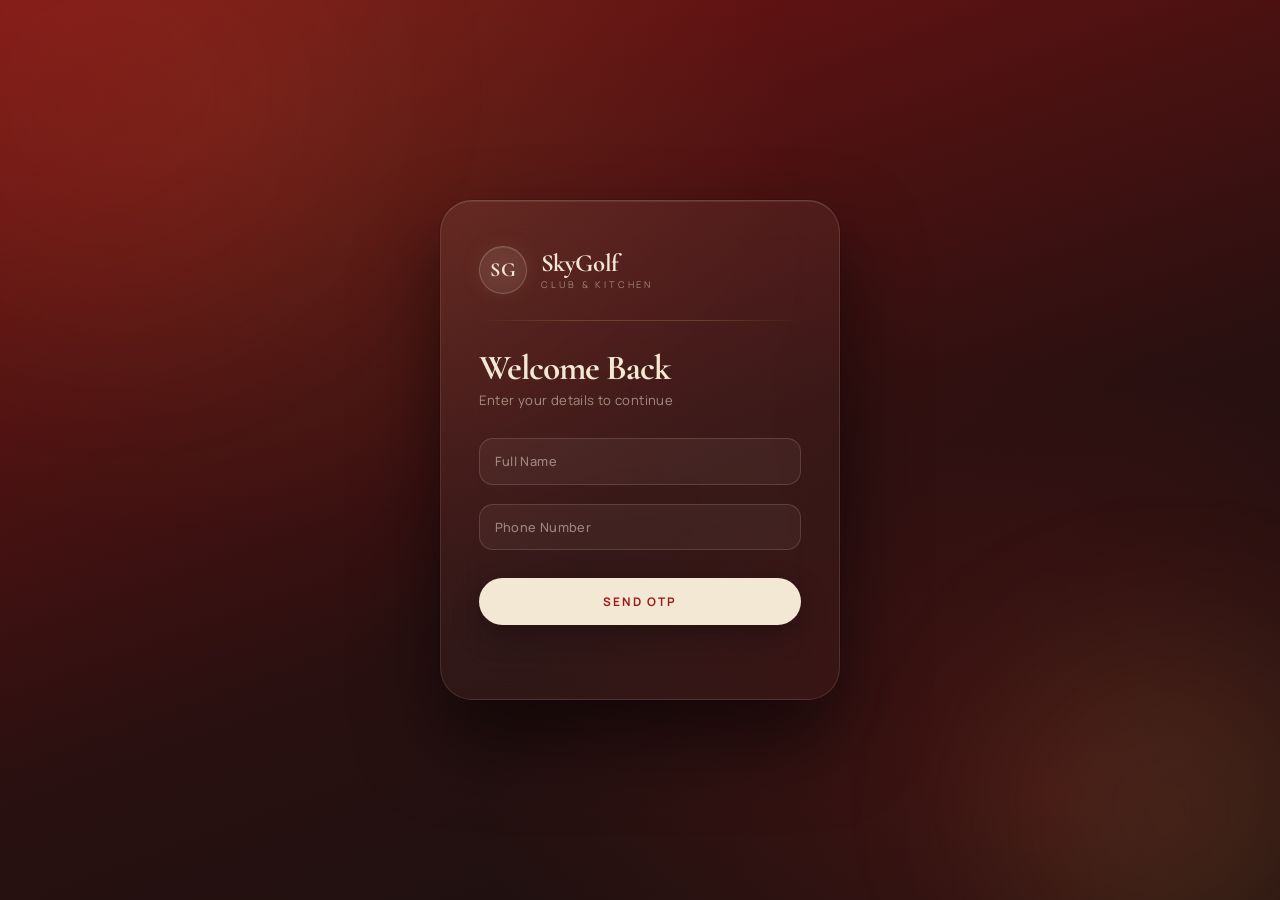
<file: booking.html>
<!DOCTYPE html>
<html lang="en">
<head>
  <meta charset="UTF-8">
  <meta name="viewport" content="width=device-width, initial-scale=1.0">
  <title>Golf Booking – SkyGolf</title>
  <link rel="preconnect" href="https://fonts.googleapis.com">
  <link rel="preconnect" href="https://fonts.gstatic.com" crossorigin>
  <link href="https://fonts.googleapis.com/css2?family=Cormorant+Garamond:ital,wght@0,600;0,700;1,600;1,700&family=Manrope:wght@400;500;600;700;800&display=swap" rel="stylesheet">
  <link rel="stylesheet" href="./css/index.css">
  <link rel="stylesheet" href="./css/booking.css">
</head>
<body>

<video autoplay muted loop playsinline class="bg-video">
  <source src="./assets/booking-bg.mp4" type="video/mp4">
</video>
<div class="bg-overlay"></div>

<nav class="nav" id="mainNav">
  <div class="navlogo">
    <div class="navlogo-mark"><span>SG</span></div>
    <div class="navlogo-copy"><strong>SkyGolf</strong><span>Club &amp; Kitchen</span></div>
  </div>
  <ul class="links" role="list">
    <li><a href="./index.html">Home</a></li>
    <li class="nav-pip" aria-hidden="true"></li>
    <li><a href="./booking.html">Golf</a></li>
    <li class="nav-pip" aria-hidden="true"></li>
    <li><a href="./table-booking.html">Dining</a></li>
    <li class="nav-pip" aria-hidden="true"></li>
    <li><a href="./menu.html">Menu</a></li>
    <li class="nav-pip" aria-hidden="true"></li>
    <li><a href="./events.html">Events</a></li>
  </ul>
  <div class="nav-right">
    <div id="userGreeting" class="user-greeting">
      <span class="greeting-star">✦</span>
      <span id="greetingName"></span>
    </div>
    <button class="burger" id="burger" aria-label="Open menu" aria-expanded="false">
      <span></span><span></span><span></span>
    </button>
  </div>
</nav>

<div class="mobile-menu" id="mobileMenu" role="dialog" aria-modal="true" aria-label="Navigation menu">
  <div class="menu-bg-glow"></div>
  <button class="menu-close" id="menuClose" aria-label="Close menu">✕</button>
  <div class="menu-brand"><div class="menu-brand-mark">SG</div><span>SkyGolf</span></div>
  <div class="menu-items">
    <a class="menu-btn" href="./index.html">Home</a>
    <a class="menu-btn" href="./booking.html">Golf Booking</a>
    <a class="menu-btn" href="./table-booking.html">Table Booking</a>
    <a class="menu-btn" href="./menu.html">Menu</a>
    <a class="menu-btn" href="./events.html">Events</a>
  </div>
  <div class="menu-footer" id="menuFooterGreeting"></div>
</div>

<main class="tb-main">

  <div class="tb-topbar">
    <span class="tb-label">Golf Bay Booking</span>
    <div class="tb-live">
      <span class="live-dot"></span>
      <span>Open now · 9 AM – 10 PM</span>
    </div>
  </div>

  <div class="tb-core">

    <!-- LEFT: Bay options -->
    <div class="tb-left">
      <span class="zones-label">Choose your session</span>
      <div class="tb-zones" id="zoneCards">

        <div class="zone-card zone-indoor zone-feature selected" data-type="Standard Bay" onclick="selectZone(this)">
          <div class="zone-shimmer"></div>
          <div class="zone-content">
            <div class="zone-text">
              <span class="zone-num">01</span>
              <div class="zone-info">
                <h3>Standard Bay</h3>
                <p>Full-swing simulator with Trackman technology.</p>
                <span class="zone-cap">Up to 4 players · 1 hour</span>
              </div>
            </div>
            <div class="zone-3d-icon">
              <svg viewBox="0 0 24 24" fill="none" stroke="currentColor" stroke-linecap="round" stroke-linejoin="round">
                <circle cx="12" cy="12" r="3"/>
                <path d="M12 2v4M12 18v4M4.93 4.93l2.83 2.83M16.24 16.24l2.83 2.83M2 12h4M18 12h4M4.93 19.07l2.83-2.83M16.24 7.76l2.83-2.83"/>
              </svg>
            </div>
          </div>
          <span class="zone-arrow">→</span>
        </div>

        <div class="zone-row">
          <div class="zone-card zone-outdoor zone-compact" data-type="Premium Bay" onclick="selectZone(this)">
            <div class="zone-shimmer"></div>
            <div class="zone-content">
              <div class="zone-text">
                <span class="zone-num">02</span>
                <div class="zone-info">
                  <h3>Premium Bay</h3>
                  <span class="zone-cap">Up to 6 players · 2 hours</span>
                </div>
              </div>
              <div class="zone-3d-icon">
                <svg viewBox="0 0 24 24" fill="none" stroke="currentColor" stroke-linecap="round" stroke-linejoin="round">
                  <path d="M2 20h20M4 20l4-12 4 6 4-6 4 12"/>
                </svg>
              </div>
            </div>
            <span class="zone-arrow">→</span>
          </div>

          <div class="zone-card zone-vip zone-compact" data-type="VIP Bay" onclick="selectZone(this)">
            <div class="zone-shimmer"></div>
            <div class="zone-content">
              <div class="zone-text">
                <span class="zone-num">03</span>
                <div class="zone-info">
                  <h3>VIP Bay</h3>
                  <span class="zone-cap">Up to 8 players · 3 hours</span>
                </div>
              </div>
              <div class="zone-3d-icon">
                <svg viewBox="0 0 24 24" fill="none" stroke="currentColor" stroke-linecap="round" stroke-linejoin="round">
                  <path d="M12 2l3 6 7 1-5 5 1 7-6-3-6 3 1-7-5-5 7-1z"/>
                </svg>
              </div>
            </div>
            <span class="zone-arrow">→</span>
          </div>
        </div>

      </div>
      <p class="zone-note">
        All bays include Trackman launch monitor &amp; world course library.<br>
        Food &amp; drinks can be ordered directly to your bay.
      </p>
    </div>

    <!-- RIGHT: Form -->
    <div class="tb-form-card">

      <div class="form-rule">
        <div class="form-rule-line"></div>
        <span class="form-rule-label">Bay Reservation</span>
      </div>

      <div class="form-zone-chip" id="formZoneChip">
        <span class="fzc-swatch fzc-indoor" id="fzcSwatch"></span>
        <span id="fzcLabel">Standard Bay · up to 4 players</span>
        <span class="fzc-edit">change ↑</span>
      </div>

      <!-- Dynamic price badge -->
      <div class="bk-price-badge" id="priceBadge" style="display:none"></div>

      <div class="form-field" id="fieldDate">
        <label for="date">Date</label>
        <input type="date" id="date" class="tb-input">
      </div>

      <div class="form-field" id="fieldTime">
        <label>Time Slot</label>
        <div class="time-grid" id="slots"></div>
      </div>

      <div class="form-field">
        <label>Players</label>
        <div class="guest-stepper">
          <button class="stepper-btn" id="guestMinus" onclick="changeGuests(-1)" aria-label="Remove player">−</button>
          <div class="stepper-display">
            <span id="guestCount">2</span>
            <small>players</small>
          </div>
          <button class="stepper-btn" id="guestPlus" onclick="changeGuests(1)" aria-label="Add player">+</button>
        </div>
      </div>

      <div class="form-field">
        <label>Duration</label>
        <select id="duration" class="tb-input" style="width:100%;background:rgba(25,23,23,0.5);border:1px solid rgba(243,233,213,0.12);color:#f3e9d5;padding:0.62rem 0.8rem;border-radius:10px;font-family:'Manrope',sans-serif;font-size:0.82rem;outline:none;cursor:pointer">
          <option value="1 hour">1 Hour</option>
          <option value="2 hours">2 Hours</option>
          <option value="3 hours">3 Hours</option>
        </select>
      </div>

      <button class="tb-book-btn" id="bookBtn" onclick="bookGolf()">Reserve Bay</button>
    </div>

  </div>

  <!-- Booking history -->
  <section class="tb-history-section">
    <div class="tb-section-divider">
      <div class="divider-line"></div>
      <span class="divider-label">Your Golf Bookings</span>
      <div class="divider-line"></div>
    </div>
    <div class="booking-scroll" id="bookingList">
      <div class="panel-loader">
        <div class="dot-spin"></div><div class="dot-spin"></div><div class="dot-spin"></div>
      </div>
    </div>
  </section>

  <div class="tb-policy">
    <div class="policy-item"><span class="policy-icon">○</span>Open 9 AM – 10 PM daily</div>
    <div class="policy-divider"></div>
    <div class="policy-item"><span class="policy-icon">◇</span>Cancel up to 2 hours before</div>
    <div class="policy-divider"></div>
    <div class="policy-item"><span class="policy-icon">✦</span>Private coaching available on request</div>
  </div>

</main>

<!-- Fallback confirm popup (used when payment.js is not active or price = 0) -->
<div id="popup" class="popup hidden">
  <div class="popup-card">
    <h3>Confirm Booking</h3>
    <p id="popupContent"></p>
    <div class="popup-actions">
      <button class="popup-confirm-btn" onclick="confirmBooking()">Confirm Reservation</button>
      <button class="popup-cancel-btn" onclick="document.getElementById('popup').classList.add('hidden')">Cancel</button>
    </div>
  </div>
</div>

<div id="successPopup" class="popup hidden">
  <div class="popup-card success">
    <span class="success-icon">✦</span>
    <h3>Bay Reserved!</h3>
    <p>See you on the course. Your bay will be ready.</p>
  </div>
</div>

<script src="./js/config.js"></script>
<script src="./js/nav.js"></script>
<script src="./js/payment.js"></script>
<script>guardAuth();</script>
<script src="./js/booking.js"></script>
</body>
</html>
</file>
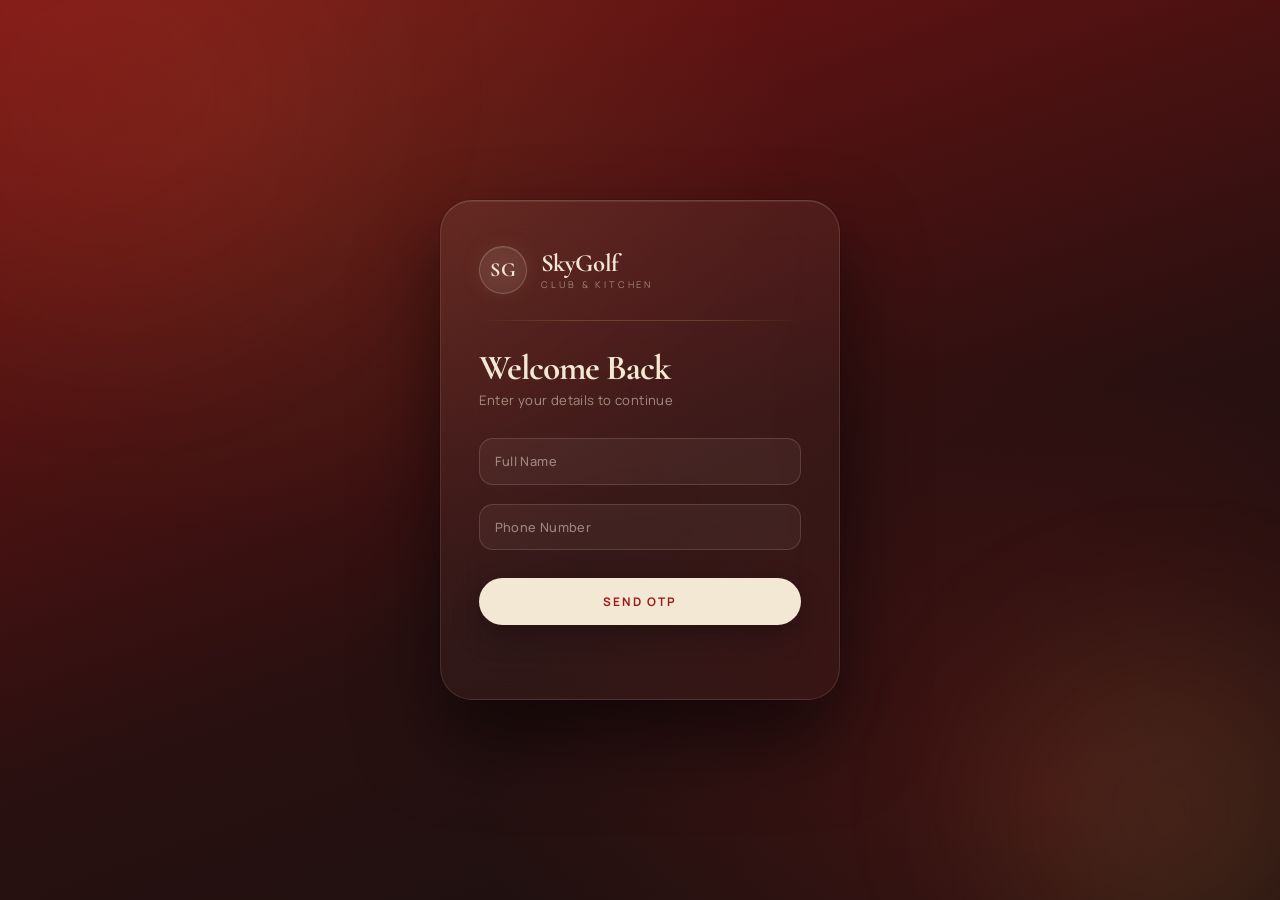
<file: events.html>
<!DOCTYPE html>
<html lang="en">
<head>
  <meta charset="UTF-8">
  <meta name="viewport" content="width=device-width, initial-scale=1.0">
  <title>Events – SkyGolf</title>
  <link rel="preconnect" href="https://fonts.googleapis.com">
  <link rel="preconnect" href="https://fonts.gstatic.com" crossorigin>
  <link href="https://fonts.googleapis.com/css2?family=Cormorant+Garamond:ital,wght@0,500;0,600;0,700;1,600;1,700&family=Manrope:wght@400;500;600;700;800&display=swap" rel="stylesheet">
  <link rel="stylesheet" href="./css/index.css">
  <link rel="stylesheet" href="./css/events.css">
</head>
<body>

<nav class="nav" id="mainNav">
  <div class="navlogo">
    <div class="navlogo-mark"><span>SG</span></div>
    <div class="navlogo-copy"><strong>SkyGolf</strong><span>Club &amp; Kitchen</span></div>
  </div>
  <ul class="links" role="list">
    <li><a href="./index.html">Home</a></li>
    <li class="nav-pip" aria-hidden="true"></li>
    <li><a href="./booking.html">Golf</a></li>
    <li class="nav-pip" aria-hidden="true"></li>
    <li><a href="./table-booking.html">Dining</a></li>
    <li class="nav-pip" aria-hidden="true"></li>
    <li><a href="./menu.html">Menu</a></li>
    <li class="nav-pip" aria-hidden="true"></li>
    <li><a href="./events.html">Events</a></li>
  </ul>
  <div class="nav-right">
    <div id="userGreeting" class="user-greeting">
      <span class="greeting-star">✦</span>
      <span id="greetingName"></span>
    </div>
    <button class="burger" id="burger" aria-label="Open menu" aria-expanded="false">
      <span></span><span></span><span></span>
    </button>
  </div>
</nav>

<div class="mobile-menu" id="mobileMenu" role="dialog" aria-modal="true" aria-label="Navigation menu">
  <div class="menu-bg-glow"></div>
  <button class="menu-close" id="menuClose" aria-label="Close menu">✕</button>
  <div class="menu-brand"><div class="menu-brand-mark">SG</div><span>SkyGolf</span></div>
  <div class="menu-items">
    <a class="menu-btn" href="./index.html">Home</a>
    <a class="menu-btn" href="./booking.html">Golf Booking</a>
    <a class="menu-btn" href="./table-booking.html">Table Booking</a>
    <a class="menu-btn" href="./menu.html">Menu</a>
    <a class="menu-btn" href="./events.html">Events</a>
  </div>
  <div class="menu-footer" id="menuFooterGreeting"></div>
</div>

<!-- Background large typography — shifts as you hover each event -->
<div class="ev-bg-typo" aria-hidden="true">
  <span class="ev-bg-word" id="evBgWord">EVENTS</span>
</div>

<main class="ev-main">

  <!-- Topbar -->
  <div class="ev-topbar">
    <div class="ev-topbar-left">
      <span class="ev-page-label">Events &amp; Experiences</span>
      <div class="ev-live"><span class="live-dot"></span>Booking open</div>
    </div>
    <span class="ev-count-badge" id="evCountBadge">6 Events</span>
  </div>

  <!-- Category filter -->
  <div class="ev-filter-bar" id="evFilterBar">
    <button class="evf-tab active" data-cat="all">All</button>
    <span class="evf-sep">·</span>
    <button class="evf-tab" data-cat="music">Music</button>
    <span class="evf-sep">·</span>
    <button class="evf-tab" data-cat="dining">Dining</button>
    <span class="evf-sep">·</span>
    <button class="evf-tab" data-cat="comedy">Comedy</button>
    <span class="evf-sep">·</span>
    <button class="evf-tab" data-cat="party">Party</button>
    <span class="evf-sep">·</span>
    <button class="evf-tab" data-cat="sports">Sports</button>
    <span class="evf-sep">·</span>
    <button class="evf-tab" data-cat="private">Private</button>
  </div>

  <!-- Book scene -->
  <div class="book-scene" id="bookScene">
    <!-- book object injected by JS -->
  </div>

</main>

<!-- Success popup -->
<div id="evSuccess" class="ev-popup hidden">
  <div class="ev-popup-card">
    <span class="ev-popup-icon">✦</span>
    <h3>You're booked!</h3>
    <p>Confirmation details will be sent to your contact.</p>
  </div>
</div>

<script src="./js/config.js"></script>
<script src="./js/nav.js"></script>
<script src="./js/payment.js"></script>
<script>guardAuth();</script>
<script src="./js/events.js"></script>
</body>
</html>
</file>
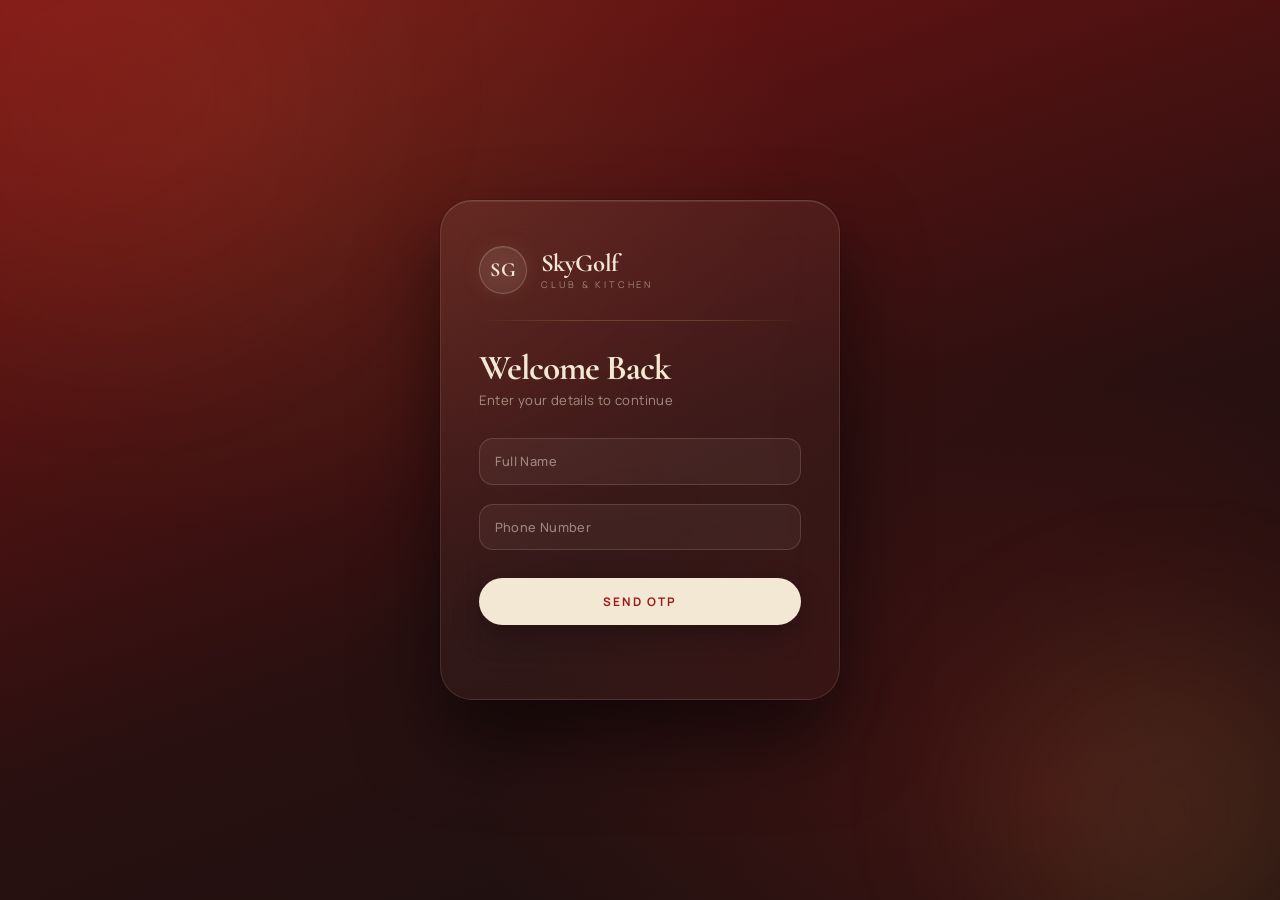
<file: login.html>
<!DOCTYPE html>
<html lang="en">
<head>
  <meta charset="UTF-8">
  <meta name="viewport" content="width=device-width, initial-scale=1.0">
  <title>Login – SkyGolf</title>

  <link rel="preconnect" href="https://fonts.googleapis.com">
  <link rel="preconnect" href="https://fonts.gstatic.com" crossorigin>
  <link href="https://fonts.googleapis.com/css2?family=Cormorant+Garamond:wght@500;600;700&family=Manrope:wght@400;500;600;700;800&display=swap" rel="stylesheet">

  <link rel="stylesheet" href="./css/index.css">
</head>
<body class="login-body">

  <!-- Ambient glow orbs -->
  <div class="login-orb login-orb-1"></div>
  <div class="login-orb login-orb-2"></div>

  <div class="login-wrapper">
    <div class="login-card">

      <!-- Brand mark -->
      <div class="login-brand">
        <div class="login-brand-mark">SG</div>
        <div class="login-brand-copy">
          <strong>SkyGolf</strong>
          <span>Club &amp; Kitchen</span>
        </div>
      </div>

      <div class="login-rule"></div>

      <h1 class="login-title">Welcome Back</h1>
      <p class="login-subtitle">Enter your details to continue</p>

      <!-- Step 1 -->
      <div class="login-step" id="step1">
        <div class="input-group">
          <input type="text" id="name" placeholder=" " required autocomplete="name">
          <label for="name">Full Name</label>
        </div>
        <div class="input-group">
          <input type="tel" id="phone" placeholder=" " required autocomplete="tel">
          <label for="phone">Phone Number</label>
        </div>
        <button class="login-btn-primary" id="sendBtn" onclick="sendOTP()">Send OTP</button>
      </div>

      <!-- Step 2: revealed after OTP sent -->
      <div class="login-step otp-step" id="step2">
        <div class="otp-label">
          <span class="otp-star">✦</span>
          <span>OTP sent — check your phone</span>
        </div>
        <div class="input-group">
          <input type="text" id="otp" placeholder=" " required inputmode="numeric" maxlength="6" autocomplete="one-time-code">
          <label for="otp">Enter OTP</label>
        </div>
        <button class="login-btn-primary" id="verifyBtn" onclick="verifyOTP()">Verify &amp; Enter</button>
        <button class="login-btn-ghost" onclick="resetLogin()">← Change details</button>
      </div>

      <p id="message" class="login-message"></p>

    </div>
  </div>

  <script src="./js/config.js"></script>
  <script src="./js/login.js"></script>
</body>
</html>
</file>
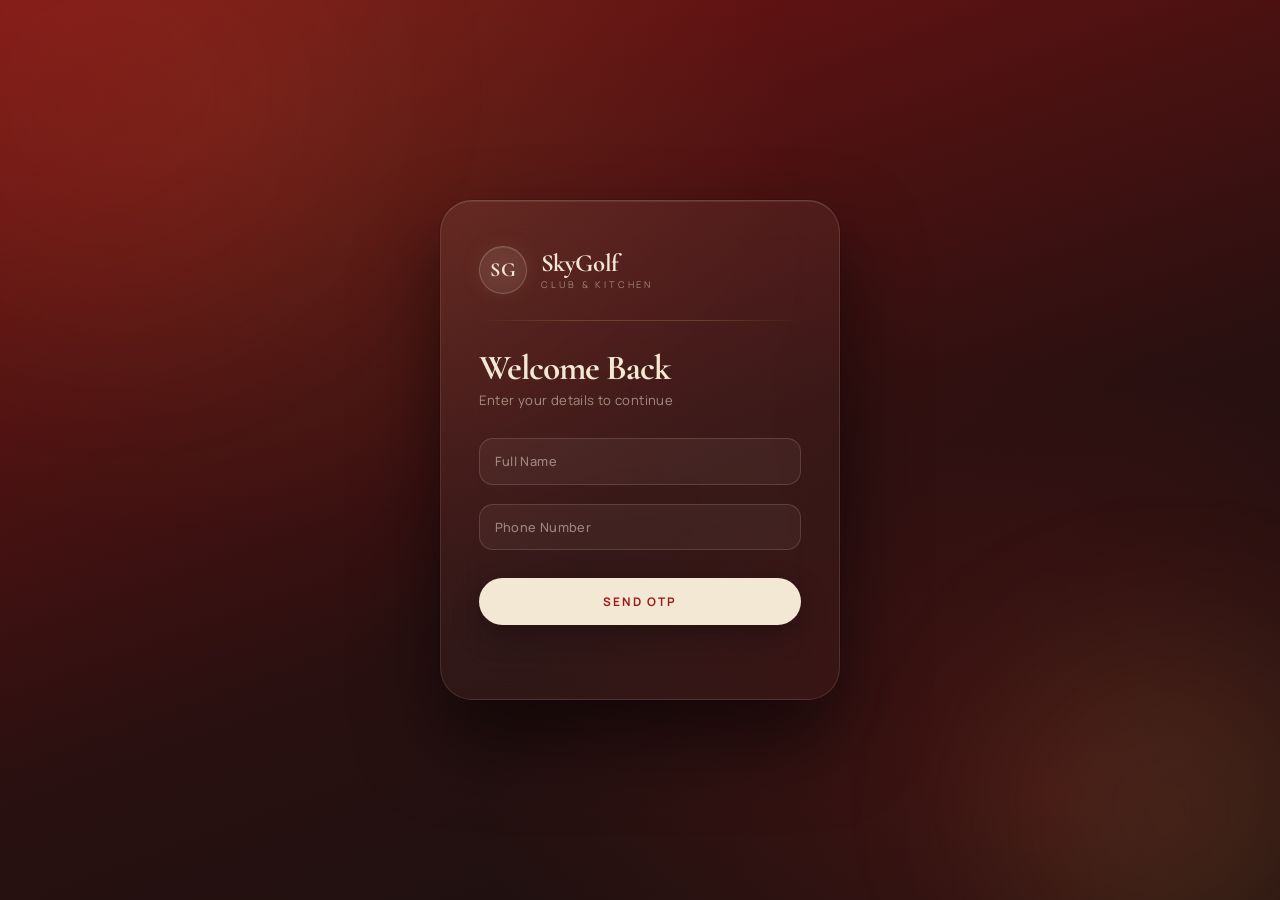
<file: table-booking.html>
<!DOCTYPE html>
<html lang="en">
<head>
  <meta charset="UTF-8">
  <meta name="viewport" content="width=device-width, initial-scale=1.0">
  <title>Table Booking – SkyGolf</title>
  <link rel="preconnect" href="https://fonts.googleapis.com">
  <link rel="preconnect" href="https://fonts.gstatic.com" crossorigin>
  <link href="https://fonts.googleapis.com/css2?family=Cormorant+Garamond:ital,wght@0,600;0,700;1,600;1,700&family=Manrope:wght@400;500;600;700;800&display=swap" rel="stylesheet">
  <link rel="stylesheet" href="./css/index.css">
  <link rel="stylesheet" href="./css/booking.css">
</head>
<body>

<video autoplay muted loop playsinline class="bg-video">
  <source src="./assets/booking-bg.mp4" type="video/mp4">
</video>
<div class="bg-overlay"></div>

<nav class="nav" id="mainNav">
  <div class="navlogo">
    <div class="navlogo-mark"><span>SG</span></div>
    <div class="navlogo-copy">
      <strong>SkyGolf</strong>
      <span>Club &amp; Kitchen</span>
    </div>
  </div>
  <ul class="links" role="list">
    <li><a href="./index.html">Home</a></li>
    <li class="nav-pip" aria-hidden="true"></li>
    <li><a href="./booking.html">Golf</a></li>
    <li class="nav-pip" aria-hidden="true"></li>
    <li><a href="./table-booking.html">Dining</a></li>
    <li class="nav-pip" aria-hidden="true"></li>
    <li><a href="./menu.html">Menu</a></li>
    <li class="nav-pip" aria-hidden="true"></li>
    <li><a href="./events.html">Events</a></li>
  </ul>
  <div class="nav-right">
    <div id="userGreeting" class="user-greeting">
      <span class="greeting-star">✦</span>
      <span id="greetingName"></span>
    </div>
    <button class="burger" id="burger" aria-label="Open menu" aria-expanded="false">
      <span></span><span></span><span></span>
    </button>
  </div>
</nav>

<div class="mobile-menu" id="mobileMenu" role="dialog" aria-modal="true" aria-label="Navigation menu">
  <div class="menu-bg-glow"></div>
  <button class="menu-close" id="menuClose" aria-label="Close menu">✕</button>
  <div class="menu-brand">
    <div class="menu-brand-mark">SG</div>
    <span>SkyGolf</span>
  </div>
  <div class="menu-items">
    <a class="menu-btn" href="./index.html">Home</a>
    <a class="menu-btn" href="./booking.html">Golf Booking</a>
    <a class="menu-btn" href="./table-booking.html">Table Booking</a>
    <a class="menu-btn" href="./menu.html">Menu</a>
    <a class="menu-btn" href="./events.html">Events</a>
  </div>
  <div class="menu-footer" id="menuFooterGreeting"></div>
</div>

<main class="tb-main">

  <!-- Compact topbar — no giant headline -->
  <div class="tb-topbar">
    <span class="tb-label">Dining Reservations</span>
    <div class="tb-live">
      <span class="live-dot"></span>
      <span>Open now · 12 PM – 1 AM</span>
    </div>
  </div>

  <div class="tb-core">

    <!-- LEFT: Floor map + Zone cards -->
    <div class="tb-left">
      <span class="zones-label">Choose your seating</span>

      <!-- Zone cards: one feature + compact row -->
      <div class="tb-zones" id="zoneCards">

        <!-- Indoor — feature card -->
        <div class="zone-card zone-indoor zone-feature selected" data-type="Indoor" data-cap="4" onclick="selectZone(this)">
          <div class="zone-shimmer"></div>
          <div class="zone-content">
            <div class="zone-text">
              <span class="zone-num">01</span>
              <div class="zone-info">
                <h3>Indoor</h3>
                <p>Climate-controlled dining with panoramic views of the bay and course.</p>
                <span class="zone-cap">Up to 8 guests per table</span>
                <span class="zone-avail" id="avail-Indoor"></span>
              </div>
            </div>
            <div class="zone-3d-icon">
              <svg viewBox="0 0 24 24" fill="none" stroke="currentColor" stroke-linecap="round" stroke-linejoin="round">
                <path d="M7 3v7a2 2 0 0 0 4 0V3"/><path d="M9 10v11"/>
                <path d="M15 3v5a3 3 0 0 0 6 0V3"/><path d="M18 8v13"/>
              </svg>
            </div>
          </div>
          <span class="zone-arrow">→</span>
        </div>

        <!-- Outdoor + VIP — compact side-by-side -->
        <div class="zone-row">
          <div class="zone-card zone-outdoor zone-compact" data-type="Outdoor" onclick="selectZone(this)">
            <div class="zone-shimmer"></div>
            <div class="zone-content">
              <div class="zone-text">
                <span class="zone-num">02</span>
                <div class="zone-info">
                  <h3>Outdoor</h3>
                  <span class="zone-cap">Up to 10 guests</span>
                </div>
              </div>
              <div class="zone-3d-icon">
                <svg viewBox="0 0 24 24" fill="none" stroke="currentColor" stroke-linecap="round" stroke-linejoin="round">
                  <circle cx="12" cy="12" r="5"/>
                  <path d="M12 2v2M12 20v2M4.22 4.22l1.42 1.42M18.36 18.36l1.42 1.42M2 12h2M20 12h2M4.22 19.78l1.42-1.42M18.36 5.64l1.42-1.42"/>
                </svg>
              </div>
            </div>
            <span class="zone-arrow">→</span>
          </div>

          <div class="zone-card zone-vip zone-compact" data-type="VIP" onclick="selectZone(this)">
            <div class="zone-shimmer"></div>
            <div class="zone-content">
              <div class="zone-text">
                <span class="zone-num">03</span>
                <div class="zone-info">
                  <h3>VIP</h3>
                  <span class="zone-cap">Up to 12 guests</span>
                </div>
              </div>
              <div class="zone-3d-icon">
                <svg viewBox="0 0 24 24" fill="none" stroke="currentColor" stroke-linecap="round" stroke-linejoin="round">
                  <path d="M2 20h20"/><path d="m4 20 4-12 4 6 4-6 4 12"/>
                </svg>
              </div>
            </div>
            <span class="zone-arrow">→</span>
          </div>
        </div>

      </div><!-- /tb-zones -->

      <p class="zone-note">
        All zones include full dining &amp; bar service.<br>
        VIP requires advance booking for groups over 6.
      </p>
    </div><!-- /tb-left -->

    <!-- RIGHT: Booking form -->
    <div class="tb-form-card">

      <!-- Thin rule + label instead of big heading -->
      <div class="form-rule">
        <div class="form-rule-line"></div>
        <span class="form-rule-label">Reservation</span>
      </div>

      <!-- Cross-panel zone chip -->
      <div class="form-zone-chip" id="formZoneChip">
        <span class="fzc-swatch fzc-indoor" id="fzcSwatch"></span>
        <span id="fzcLabel">Indoor · up to 8 guests</span>
        <span class="fzc-edit">change ↑</span>
      </div>

      <!-- Date -->
      <div class="form-field" id="fieldDate">
        <label for="date">Date</label>
        <input type="date" id="date" class="tb-input">
      </div>

      <!-- Time -->
      <div class="form-field" id="fieldTime">
        <label>Time</label>
        <div class="time-grid" id="slots"></div>
      </div>

      <!-- Guests -->
      <div class="form-field">
        <label>Guests</label>
        <div class="guest-stepper">
          <button class="stepper-btn" id="guestMinus" onclick="changeGuests(-1)" aria-label="Remove guest">−</button>
          <div class="stepper-display">
            <span id="guestCount">2</span>
            <small>guests</small>
          </div>
          <button class="stepper-btn" id="guestPlus" onclick="changeGuests(1)" aria-label="Add guest">+</button>
        </div>
      </div>

      <!-- Special request -->
      <div class="form-field">
        <label>Special Request <span class="optional">(optional)</span></label>
        <textarea id="request" class="tb-textarea" placeholder="Birthday, anniversary, dietary needs…"></textarea>
      </div>

      <button class="tb-book-btn" id="bookBtn" onclick="bookTable()">Reserve Table</button>
    </div>

  </div><!-- /tb-core -->

  <!-- Dining history -->
  <section class="tb-history-section">
    <div class="tb-section-divider">
      <div class="divider-line"></div>
      <span class="divider-label">Your Reservations</span>
      <div class="divider-line"></div>
    </div>
    <div class="tab-row">
      <button class="tab-btn active" id="tabUpcoming" onclick="switchTab('upcoming')">Upcoming</button>
      <button class="tab-btn"        id="tabPast"     onclick="switchTab('past')">Past</button>
    </div>
    <div class="booking-scroll" id="bookingList">
      <div class="panel-loader">
        <div class="dot-spin"></div>
        <div class="dot-spin"></div>
        <div class="dot-spin"></div>
      </div>
    </div>
  </section>

  <!-- Policy strip -->
  <div class="tb-policy">
    <div class="policy-item"><span class="policy-icon">○</span>Open 12 PM – 1 AM daily</div>
    <div class="policy-divider"></div>
    <div class="policy-item"><span class="policy-icon">◇</span>Cancel up to 2 hours before</div>
    <div class="policy-divider"></div>
    <div class="policy-item"><span class="policy-icon">✦</span>Groups over 8 — please call us</div>
  </div>

</main>

<!-- Confirm popup -->
<div id="popup" class="popup hidden">
  <div class="popup-card">
    <h3>Confirm Booking</h3>
    <p id="popupContent"></p>
    <div class="popup-actions">
      <button class="popup-confirm-btn" onclick="confirmBooking()">Confirm Reservation</button>
      <button class="popup-cancel-btn"  onclick="document.getElementById('popup').classList.add('hidden')">Cancel</button>
    </div>
  </div>
</div>

<!-- Success popup -->
<div id="successPopup" class="popup hidden">
  <div class="popup-card success">
    <span class="success-icon">✦</span>
    <h3>Booking Confirmed</h3>
    <p>We look forward to serving you. See you soon.</p>
  </div>
</div>

<script src="./js/config.js"></script>
<script src="./js/nav.js"></script>
<script src="./js/payment.js"></script>
<script>guardAuth();</script>
<script src="./js/table-booking.js"></script>
</body>
</html>
</file>
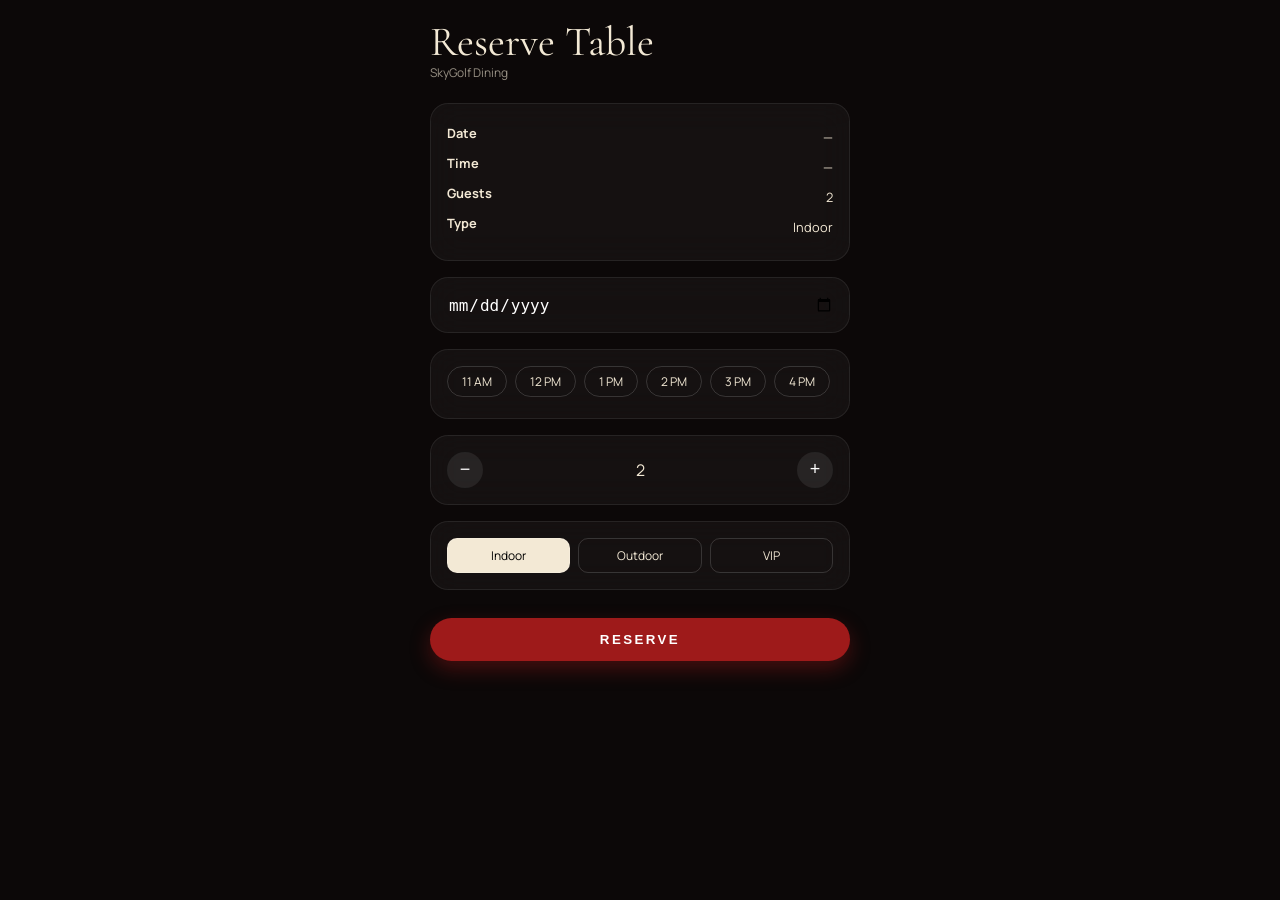
<file: js/test.html>
<!DOCTYPE html>
<html lang="en">
<head>
<meta charset="UTF-8">
<meta name="viewport" content="width=device-width, initial-scale=1.0">

<link href="https://fonts.googleapis.com/css2?family=Cormorant+Garamond:wght@600;700&family=Manrope:wght@400;500;600&display=swap" rel="stylesheet">

<title>SkyGolf Booking</title>

<style>

/* ===== BASE ===== */
body{
  margin:0;
  background:#0c0808;
  font-family:"Manrope",sans-serif;
  color:#f3e9d5;
}

.container{
  max-width:420px;
  margin:auto;
  padding:22px 18px 40px;
}

/* ===== TITLE ===== */
.title{
  font-family:"Cormorant Garamond",serif;
  font-size:2.6rem;
  line-height:1;
}

.subtitle{
  font-size:0.75rem;
  opacity:0.6;
  margin-bottom:22px;
}

/* ===== GLASS BLOCK ===== */
.block{
  background:rgba(255,255,255,0.04);
  border:1px solid rgba(255,255,255,0.08);
  border-radius:18px;
  padding:16px;
  margin-bottom:16px;
  backdrop-filter:blur(16px);
}

/* ===== SUMMARY ===== */
.summary span{
  display:flex;
  justify-content:space-between;
  font-size:0.8rem;
  margin:4px 0;
}

/* ===== INPUT ===== */
input{
  width:100%;
  background:transparent;
  border:none;
  color:#fff;
  font-size:1rem;
  outline:none;
}

/* ===== TIME SCROLL ===== */
.time-scroll{
  display:flex;
  gap:8px;
  overflow-x:auto;
  padding-bottom:5px;
}

.time{
  padding:6px 14px;
  border-radius:999px;
  border:1px solid rgba(255,255,255,0.15);
  font-size:0.75rem;
  cursor:pointer;
  white-space:nowrap;
  transition:0.2s;
}

.time.active{
  background:#f3e9d5;
  color:#000;
}

/* ===== GUEST ===== */
.stepper{
  display:flex;
  justify-content:space-between;
  align-items:center;
}

.stepper button{
  width:36px;
  height:36px;
  border-radius:50%;
  border:none;
  background:rgba(255,255,255,0.08);
  color:#fff;
  font-size:18px;
}

/* ===== SEATING ===== */
.seats{
  display:flex;
  gap:8px;
}

.seat{
  flex:1;
  padding:8px;
  text-align:center;
  border-radius:10px;
  border:1px solid rgba(255,255,255,0.15);
  font-size:0.75rem;
}

.seat.active{
  background:#f3e9d5;
  color:#000;
}

/* ===== BUTTON ===== */
.btn{
  width:100%;
  padding:14px;
  border:none;
  border-radius:999px;
  background:#9e1a1a;
  color:#fff;
  font-weight:600;
  letter-spacing:0.18em;
  margin-top:12px;
  box-shadow:0 8px 20px rgba(158,26,26,0.4);
}

/* ===== ERROR ===== */
.error{
  border:1px solid red !important;
}

</style>
</head>

<body>

<div class="container">

<div class="title">Reserve Table</div>
<div class="subtitle">SkyGolf Dining</div>

<!-- SUMMARY -->
<div class="block summary">
  <span><b>Date</b><span id="sDate">—</span></span>
  <span><b>Time</b><span id="sTime">—</span></span>
  <span><b>Guests</b><span id="sGuest">2</span></span>
  <span><b>Type</b><span id="sType">Indoor</span></span>
</div>

<!-- DATE -->
<div class="block">
  <input type="date" id="date">
</div>

<!-- TIME -->
<div class="block">
  <div class="time-scroll" id="times"></div>
</div>

<!-- GUEST -->
<div class="block stepper">
  <button onclick="g(-1)">−</button>
  <span id="guest">2</span>
  <button onclick="g(1)">+</button>
</div>

<!-- SEATING -->
<div class="block seats">
  <div class="seat active" onclick="seat(this)">Indoor</div>
  <div class="seat" onclick="seat(this)">Outdoor</div>
  <div class="seat" onclick="seat(this)">VIP</div>
</div>

<button class="btn" onclick="book()">RESERVE</button>

</div>

<script>

let guest=2, time="", type="Indoor";

/* TIME */
const t=document.getElementById("times");

for(let i=11;i<=23;i++) add(i);
for(let i=0;i<=1;i++) add(i);

function add(h){
  let d=document.createElement("div");
  d.className="time";
  d.innerText=f(h);

  d.onclick=()=>{
    document.querySelectorAll(".time").forEach(x=>x.classList.remove("active"));
    d.classList.add("active");
    time=f(h);
    update();
  };

  t.appendChild(d);
}

function f(h){
  if(h==0) return "12 AM";
  if(h<12) return h+" AM";
  if(h==12) return "12 PM";
  return (h-12)+" PM";
}

/* GUEST */
function g(x){
  guest=Math.max(1,guest+x);
  document.getElementById("guest").innerText=guest;
  update();
}

/* SEAT */
function seat(el){
  document.querySelectorAll(".seat").forEach(x=>x.classList.remove("active"));
  el.classList.add("active");
  type=el.innerText;
  update();
}

/* UPDATE */
function update(){
  sDate.innerText=date.value||"—";
  sTime.innerText=time||"—";
  sGuest.innerText=guest;
  sType.innerText=type;
}

/* BOOK */
function book(){
  if(!date.value || !time){
    document.getElementById("date").classList.add("error");
    return;
  }
  alert("Confirmed ✅");
}

</script>

</body>
</html>
</file>
<file: css/index.css>
:root {
  --deep-red: #9e1a1a;
  --cream: rgb(243, 232, 211);
  --dark-green: #2d4629;
  --gold: #a89f48;
  --ink: #1d0d0d;
  --shadow: rgba(0, 0, 0, 0.38);
  --glass: rgba(243, 233, 213, 0.08);
  --line: rgba(243, 233, 213, 0.14);
}

* {
  margin: 0;
  padding: 0;
  box-sizing: border-box;
}

html {
  scroll-behavior: smooth;
}

section[id] {
  scroll-margin-top: 90px;
}

body {
  background:
    radial-gradient(circle at top left, rgba(168, 159, 72, 0.14), transparent 22%),
    linear-gradient(180deg, #7d1616 0%, #5f1212 24%, #2a1010 60%, #15110f 100%);
  color: var(--cream);
  overflow-x: hidden;
  font-family: "Manrope", sans-serif;
}

/* Scroll lock during intro */
body.no-scroll {
  overflow: hidden;
}

a {
  color: inherit;
  text-decoration: none;
}

/* ===== THREE.JS SCENE ===== */
#scene-container {
  position: fixed;
  inset: 0;
  z-index: 1;
}

#impact-flash {
  position: fixed;
  inset: 0;
  z-index: 3;
  pointer-events: none;
  background: radial-gradient(circle at center, rgba(243, 233, 213, 0.28), transparent 40%);
  opacity: 0;
}

#impact-ripple {
  position: fixed;
  left: 50%;
  bottom: 18vh;
  width: 160px;
  height: 160px;
  transform: translateX(-50%) scale(0.2);
  border-radius: 999px;
  border: 2px solid rgba(243, 233, 213, 0.58);
  z-index: 4;
  pointer-events: none;
  opacity: 0;
}

/* ===== INTRO BRAND ===== */
.brand {
  position: fixed;
  left: 50%;
  bottom: 18vh;
  transform: translateX(-50%);
  display: flex;
  align-items: center;
  gap: 1rem;
  z-index: 5;
  pointer-events: none;
}

.brand-mark,
.navlogo-mark {
  width: 68px;
  height: 68px;
  border: 1px solid rgba(243, 233, 213, 0.25);
  border-radius: 50%;
  display: grid;
  place-items: center;
  font-family: "Cormorant Garamond", serif;
  font-size: 2rem;
  font-weight: 700;
  letter-spacing: 0.04em;
  background: rgba(243, 233, 213, 0.06);
  backdrop-filter: blur(10px);
  box-shadow: 0 18px 40px rgba(0, 0, 0, 0.2);
}

.brand-copy p,
.navlogo-copy strong,
.hero h1,
.hero h2,
.section-heading h3,
.action-card h4,
.pricing-card strong,
.contact-row strong {
  font-family: "Cormorant Garamond", serif;
}

.brand-copy p {
  font-size: clamp(2.1rem, 5vw, 4.6rem);
  line-height: 0.9;
  letter-spacing: -0.04em;
}

.brand-copy span {
  display: block;
  margin-top: 0.3rem;
  font-size: 0.76rem;
  letter-spacing: 0.42em;
  text-transform: uppercase;
  color: rgba(243, 233, 213, 0.74);
}

/* ===== HOME WRAPPER ===== */
.home {
  position: relative;
  top: 100vh;
  z-index: 10;
}

/* ===== NAV ===== */
.nav {
  position: fixed;
  top: 0;
  left: 0;
  width: 100%;
  display: grid;
  grid-template-columns: 1fr auto 1fr;
  align-items: center;
  padding: 1.1rem 2.4rem;
  z-index: 30;
  background: linear-gradient(180deg, rgba(10, 3, 3, 0.88) 0%, transparent 100%);
  backdrop-filter: blur(20px);
  -webkit-backdrop-filter: blur(20px);
  transition: padding 0.4s ease, background 0.4s ease, box-shadow 0.4s ease;
}

/* Thin gold rule at bottom */
.nav::after {
  content: '';
  position: absolute;
  bottom: 0;
  left: 2.4rem;
  right: 2.4rem;
  height: 1px;
  background: linear-gradient(90deg,
    transparent,
    rgba(168, 159, 72, 0.22) 25%,
    rgba(168, 159, 72, 0.22) 75%,
    transparent);
  opacity: 0;
  transition: opacity 0.4s ease;
}

.nav.nav-scrolled {
  background: rgba(10, 3, 3, 0.95);
  padding: 0.75rem 2.4rem;
  box-shadow: 0 8px 32px rgba(0, 0, 0, 0.45);
}

.nav.nav-scrolled::after {
  opacity: 1;
}

/* ── NavLogo (left col) ── */
.navlogo {
  display: flex;
  align-items: center;
  gap: 0.75rem;
  text-decoration: none;
  color: inherit;
}

.navlogo-mark {
  position: relative;
  width: 42px;
  height: 42px;
  font-size: 1.1rem;
  flex-shrink: 0;
  transition: box-shadow 0.35s ease;
}

/* Gold ring glow on hover */
.navlogo-mark::before {
  content: '';
  position: absolute;
  inset: -3px;
  border-radius: 50%;
  border: 1px solid rgba(168, 159, 72, 0);
  transition: border-color 0.35s ease, box-shadow 0.35s ease;
}

.navlogo:hover .navlogo-mark::before {
  border-color: rgba(168, 159, 72, 0.55);
  box-shadow: 0 0 14px rgba(168, 159, 72, 0.22);
}

.navlogo-copy {
  display: flex;
  flex-direction: column;
  line-height: 1;
}

.navlogo-copy strong {
  font-size: 1.5rem;
  line-height: 0.9;
  letter-spacing: -0.02em;
}

.navlogo-copy span {
  margin-top: 0.28rem;
  font-size: 0.58rem;
  letter-spacing: 0.3em;
  text-transform: uppercase;
  color: rgba(243, 233, 213, 0.55);
}

/* ── Links (center col) ── */
.links {
  display: flex;
  align-items: center;
  gap: 0;
  list-style: none;
  justify-content: center;
}

.links li a {
  position: relative;
  display: block;
  padding: 0.3rem 0.9rem;
  font-size: 0.78rem;
  letter-spacing: 0.1em;
  text-transform: uppercase;
  color: rgba(243, 233, 213, 0.72);
  transition: color 0.3s ease;
}

.links li a::after {
  content: '';
  position: absolute;
  left: 0.9rem;
  right: 0.9rem;
  bottom: -0.2rem;
  height: 1px;
  background: var(--gold);
  transform: scaleX(0);
  transform-origin: center;
  transition: transform 0.35s ease;
}

.links li a:hover,
.links li a.is-active {
  color: var(--cream);
}

.links li a:hover::after,
.links li a.is-active::after {
  transform: scaleX(1);
}

/* Gold pip dividers between links */
.nav-pip {
  width: 3px;
  height: 3px;
  border-radius: 50%;
  background: rgba(168, 159, 72, 0.45);
  flex-shrink: 0;
}

/* ── Nav Right (right col) ── */
.nav-right {
  display: flex;
  align-items: center;
  gap: 1rem;
  justify-content: flex-end;
}

/* User greeting pill */
.user-greeting {
  display: none; /* shown via JS when logged in */
  align-items: center;
  gap: 0.45rem;
  padding: 0.38rem 0.9rem 0.38rem 0.72rem;
  border-radius: 999px;
  border: 1px solid rgba(168, 159, 72, 0.35);
  background: rgba(168, 159, 72, 0.07);
  backdrop-filter: blur(8px);
  font-size: 0.72rem;
  font-weight: 500;
  letter-spacing: 0.06em;
  color: rgba(243, 233, 213, 0.9);
  white-space: nowrap;
  transition: border-color 0.3s ease, background 0.3s ease;
  cursor: default;
  max-width: 160px;
  overflow: hidden;
  text-overflow: ellipsis;
}

.user-greeting.visible {
  display: flex;
  cursor: pointer;
}

.user-greeting:hover {
  border-color: rgba(168, 159, 72, 0.6);
  background: rgba(168, 159, 72, 0.13);
}

/* ── Login button in nav (shown when not authenticated) ── */
.nav-login-btn {
  display: inline-flex;
  align-items: center;
  font-family: "Manrope", sans-serif;
  font-size: 0.68rem;
  font-weight: 700;
  letter-spacing: 0.09em;
  text-transform: uppercase;
  color: rgba(243, 233, 213, 0.8);
  background: transparent;
  border: 1px solid rgba(243, 233, 213, 0.22);
  border-radius: 999px;
  padding: 0.34rem 0.95rem;
  text-decoration: none;
  transition: border-color 0.2s, background 0.2s, color 0.2s;
  white-space: nowrap;
}

.nav-login-btn:hover {
  border-color: rgba(226, 97, 39, 0.65);
  background: rgba(226, 97, 39, 0.1);
  color: #e26127;
}

.greeting-star {
  color: var(--gold);
  font-size: 0.52rem;
  flex-shrink: 0;
}

/* Burger button */
.burger {
  display: none;
  flex-direction: column;
  justify-content: center;
  gap: 5px;
  cursor: pointer;
  padding: 0.55rem 0.6rem;
  background: rgba(243, 233, 213, 0.05);
  border: 1px solid rgba(243, 233, 213, 0.13);
  border-radius: 10px;
  transition: background 0.3s ease, border-color 0.3s ease;
}

.burger:hover {
  background: rgba(243, 233, 213, 0.1);
  border-color: rgba(168, 159, 72, 0.35);
}

.burger span {
  display: block;
  height: 1.5px;
  background: var(--cream);
  border-radius: 2px;
  transition: transform 0.35s ease, opacity 0.25s ease, width 0.35s ease;
}

.burger span:nth-child(1) { width: 22px; }
.burger span:nth-child(2) { width: 15px; margin-left: auto; }
.burger span:nth-child(3) { width: 22px; }

.burger.active span:nth-child(1) {
  transform: translateY(6.5px) rotate(45deg);
  width: 22px;
}
.burger.active span:nth-child(2) {
  opacity: 0;
  width: 0;
}
.burger.active span:nth-child(3) {
  transform: translateY(-6.5px) rotate(-45deg);
}

/* ===== MOBILE MENU ===== */
.mobile-menu {
  position: fixed;
  top: 50%;
  left: 50%;
  transform: translate(-50%, -50%) perspective(1200px) rotateX(4deg) scale(0.94);
  width: min(92vw, 400px);
  background: linear-gradient(160deg, #1e0a0a, #150808);
  border: 1px solid rgba(243, 233, 213, 0.1);
  border-radius: 28px;
  padding: 2.4rem 1.4rem 1.8rem;
  opacity: 0;
  pointer-events: none;
  z-index: 40;
  box-shadow:
    0 40px 80px rgba(0, 0, 0, 0.65),
    0 0 60px rgba(158, 26, 26, 0.18),
    inset 0 1px 0 rgba(243, 233, 213, 0.08);
  transition: transform 0.35s cubic-bezier(0.34, 1.56, 0.64, 1), opacity 0.3s ease;
}

.mobile-menu.open {
  opacity: 1;
  pointer-events: auto;
  transform: translate(-50%, -50%) perspective(1200px) rotateX(0deg) scale(1);
}

.menu-bg-glow {
  position: absolute;
  width: 160px;
  height: 160px;
  top: -40px;
  right: -30px;
  border-radius: 50%;
  background: rgba(158, 26, 26, 0.28);
  filter: blur(60px);
  pointer-events: none;
}

.menu-close {
  position: absolute;
  top: 1rem;
  right: 1.1rem;
  width: 32px;
  height: 32px;
  border-radius: 50%;
  border: 1px solid rgba(243, 233, 213, 0.15);
  background: rgba(243, 233, 213, 0.05);
  color: rgba(243, 233, 213, 0.75);
  cursor: pointer;
  font-size: 0.9rem;
  display: grid;
  place-items: center;
  transition: background 0.25s ease, color 0.25s ease;
}

.menu-close:hover {
  background: rgba(243, 233, 213, 0.12);
  color: var(--cream);
}

/* Brand inside mobile menu */
.menu-brand {
  display: flex;
  align-items: center;
  gap: 0.6rem;
  margin-bottom: 1.4rem;
  padding-bottom: 1.2rem;
  border-bottom: 1px solid rgba(243, 233, 213, 0.1);
}

.menu-brand-mark {
  width: 34px;
  height: 34px;
  border-radius: 50%;
  border: 1px solid rgba(243, 233, 213, 0.2);
  background: rgba(243, 233, 213, 0.06);
  display: grid;
  place-items: center;
  font-family: "Cormorant Garamond", serif;
  font-size: 0.9rem;
  font-weight: 700;
  letter-spacing: 0.04em;
}

.menu-brand span {
  font-family: "Cormorant Garamond", serif;
  font-size: 1.4rem;
  letter-spacing: -0.02em;
}

.menu-items {
  display: grid;
  grid-template-columns: repeat(2, 1fr);
  gap: 0.7rem;
}

.menu-btn {
  display: flex;
  align-items: center;
  justify-content: center;
  padding: 0.9rem 0.8rem;
  border-radius: 14px;
  background: rgba(243, 233, 213, 0.06);
  border: 1px solid rgba(243, 233, 213, 0.1);
  color: rgba(243, 233, 213, 0.85);
  text-align: center;
  text-transform: uppercase;
  letter-spacing: 0.1em;
  font-size: 0.72rem;
  transition: background 0.25s ease, border-color 0.25s ease, transform 0.25s ease;
}

.menu-btn:hover {
  background: rgba(168, 159, 72, 0.1);
  border-color: rgba(168, 159, 72, 0.35);
  color: var(--cream);
  transform: translateY(-2px);
}

.menu-btn.is-active {
  background: rgba(168, 159, 72, 0.12);
  border-color: rgba(168, 159, 72, 0.4);
  color: var(--cream);
}

.menu-footer {
  margin-top: 1.2rem;
  padding-top: 1rem;
  border-top: 1px solid rgba(243, 233, 213, 0.08);
  font-size: 0.72rem;
  letter-spacing: 0.08em;
  color: rgba(243, 233, 213, 0.45);
  text-align: center;
  min-height: 1.5rem;
}

/* ===== MAIN CONTENT ===== */
main {
  position: relative;
}

.homepage-main > section {
  width: min(1200px, calc(100% - 2.4rem));
  margin: 0 auto;
}

/* ── Hero ── */
.hero {
  min-height: 100vh;
  display: flex;
  flex-direction: column;
  justify-content: center;
  align-items: center;
  text-align: center;
  position: relative;
  padding: 7rem 1rem 4rem;
}

.hero::before {
  content: "";
  position: absolute;
  inset: 10% 6% auto;
  height: 58%;
  border-radius: 40px;
  background:
    radial-gradient(circle at 20% 20%, rgba(243, 233, 213, 0.1), transparent 20%),
    radial-gradient(circle at 80% 25%, rgba(168, 159, 72, 0.16), transparent 22%),
    linear-gradient(145deg, rgba(243, 233, 213, 0.04), rgba(45, 70, 41, 0.08));
  border: 1px solid rgba(243, 233, 213, 0.07);
  backdrop-filter: blur(12px);
  box-shadow: 0 30px 80px rgba(0, 0, 0, 0.22);
}

.hero-copy {
  position: relative;
  z-index: 2;
}

.eyebrow,
.section-heading span {
  display: inline-block;
  font-size: 0.7rem;
  letter-spacing: 0.32em;
  text-transform: uppercase;
  color: rgba(243, 233, 213, 0.65);
}

.hero h1 {
  font-size: clamp(4rem, 12vw, 9rem);
  line-height: 0.82;
  letter-spacing: -0.06em;
  margin-top: 0.5rem;
}

.hero h2 {
  font-size: clamp(1.8rem, 4vw, 3.2rem);
  font-weight: 600;
  color: var(--gold);
  margin-top: 0.4rem;
}

.hero p {
  max-width: 560px;
  margin: 1.2rem auto 0;
  font-size: 0.97rem;
  line-height: 1.9;
  color: rgba(243, 233, 213, 0.75);
}

.hero-actions {
  margin-top: 2rem;
  display: flex;
  gap: 0.85rem;
  justify-content: center;
  flex-wrap: wrap;
}

/* ── Buttons ── */
.primary-btn,
.secondary-btn {
  display: inline-flex;
  align-items: center;
  justify-content: center;
  min-width: 160px;
  padding: 0.9rem 1.4rem;
  border-radius: 999px;
  text-transform: uppercase;
  letter-spacing: 0.16em;
  font-size: 0.72rem;
  font-weight: 600;
  transition: transform 0.3s ease, box-shadow 0.3s ease;
}

.primary-btn {
  background: var(--cream);
  color: var(--deep-red);
  box-shadow: 0 14px 32px rgba(0, 0, 0, 0.2);
}

.primary-btn:hover {
  transform: translateY(-3px);
  box-shadow: 0 20px 40px rgba(0, 0, 0, 0.28);
}

.secondary-btn {
  border: 1px solid rgba(243, 233, 213, 0.18);
  background: rgba(243, 233, 213, 0.05);
  backdrop-filter: blur(12px);
}

.secondary-btn:hover {
  transform: translateY(-3px);
  border-color: rgba(168, 159, 72, 0.45);
}

/* ── Section headings ── */
.section-heading {
  text-align: center;
  margin-bottom: 2.2rem;
}

.compact-heading {
  max-width: 720px;
  margin-left: auto;
  margin-right: auto;
}

.left-heading {
  text-align: left;
  margin-left: 0;
  margin-right: 0;
}

.section-heading h3 {
  font-size: clamp(2.4rem, 5vw, 4.4rem);
  line-height: 0.92;
  letter-spacing: -0.04em;
  margin-top: 0.6rem;
}

/* ── Sections ── */
.action-section,
.pricing-home,
.contact-home {
  padding-bottom: 6rem;
}

.action-grid {
  display: grid;
  grid-template-columns: repeat(4, minmax(0, 1fr));
  gap: 1rem;
}

/* Shared card base */
.action-card,
.pricing-card,
.map-card,
.contact-card-home {
  position: relative;
  overflow: hidden;
  border-radius: 26px;
  border: 1px solid rgba(243, 233, 213, 0.1);
  background: linear-gradient(145deg, rgba(243, 233, 213, 0.1), rgba(243, 233, 213, 0.03));
  backdrop-filter: blur(18px);
  box-shadow: 0 18px 44px rgba(0, 0, 0, 0.18);
}

.action-card {
  min-height: 240px;
  padding: 1.3rem;
  display: flex;
  flex-direction: column;
  transition: transform 0.3s ease, box-shadow 0.3s ease, border-color 0.3s ease;
}

.action-card:hover {
  transform: translateY(-7px);
  border-color: rgba(168, 159, 72, 0.38);
  box-shadow:
    0 24px 52px rgba(0, 0, 0, 0.24),
    0 0 24px rgba(168, 159, 72, 0.15);
}

.action-icon {
  width: 48px;
  height: 48px;
  display: grid;
  place-items: center;
  border-radius: 16px;
  background: rgba(20, 6, 6, 0.38);
  border: 1px solid rgba(243, 233, 213, 0.12);
  font-size: 1.2rem;
  color: var(--gold);
}

.action-card h4 {
  margin-top: auto;
  padding-top: 2rem;
  font-size: 1.9rem;
  color: var(--cream);
}

.action-card p {
  margin-top: 0.6rem;
  line-height: 1.75;
  font-size: 0.88rem;
  color: rgba(243, 233, 213, 0.72);
}

/* ── Pricing ── */
.pricing-grid {
  display: grid;
  grid-template-columns: repeat(3, minmax(0, 1fr));
  gap: 1rem;
}

.pricing-card {
  padding: 1.5rem;
  text-align: left;
}

.pricing-card span {
  display: block;
  text-transform: uppercase;
  letter-spacing: 0.22em;
  font-size: 0.64rem;
  color: rgba(243, 233, 213, 0.55);
}

.pricing-card strong {
  display: block;
  margin-top: 0.8rem;
  font-size: 2.4rem;
  color: var(--gold);
}

.pricing-card p {
  margin-top: 0.7rem;
  line-height: 1.75;
  font-size: 0.88rem;
  color: rgba(243, 233, 213, 0.7);
}

.pricing-cta {
  margin-top: 1.4rem;
  display: flex;
  justify-content: center;
}

/* ── Contact ── */
.contact-layout {
  display: grid;
  grid-template-columns: 1.1fr 0.9fr;
  gap: 1.1rem;
}

.map-card {
  min-height: 400px;
}

.map-card iframe {
  width: 100%;
  height: 100%;
  min-height: 400px;
  border: 0;
  filter: grayscale(1) contrast(1.1) sepia(0.12);
}

.contact-card-home {
  padding: 1.5rem;
  display: flex;
  flex-direction: column;
  justify-content: space-between;
  gap: 0;
}

.contact-row {
  padding: 0.85rem 0;
  border-bottom: 1px solid rgba(243, 233, 213, 0.09);
}

.contact-row span {
  display: block;
  text-transform: uppercase;
  letter-spacing: 0.22em;
  font-size: 0.64rem;
  color: rgba(243, 233, 213, 0.55);
}

.contact-row strong {
  display: block;
  margin-top: 0.4rem;
  font-size: 1.8rem;
}

.contact-actions {
  margin-top: 1.2rem;
}

.contact-btn {
  width: 100%;
}

.homepage-main {
  padding-bottom: 2.5rem;
}

/* ===== SCROLL ANIMATIONS ===== */
.reveal-up,
.reveal-scale {
  opacity: 0;
}

@keyframes pulse-ring {
  0%, 100% { opacity: 0.18; transform: translate(-50%, -50%) scale(0.92); }
  50% { opacity: 0.4; transform: translate(-50%, -50%) scale(1); }
}

/* ===== RESPONSIVE ===== */

/* Tablet: 980px */
@media (max-width: 980px) {
  .nav {
    display: flex;
    justify-content: space-between;
    padding: 0.9rem 1.5rem;
  }

  .nav::after {
    left: 1.5rem;
    right: 1.5rem;
  }

  .nav.nav-scrolled {
    padding: 0.7rem 1.5rem;
  }

  .links {
    display: none;
  }

  .nav-right {
    justify-content: flex-end;
  }

  .burger {
    display: flex;
  }

  .action-grid {
    grid-template-columns: repeat(2, 1fr);
  }

  .pricing-grid {
    grid-template-columns: repeat(3, 1fr);
  }

  .contact-layout {
    grid-template-columns: 1fr;
  }
}

/* Mobile: 680px */
@media (max-width: 680px) {
  /* Nav */
  .nav {
    padding: 0.8rem 1.1rem;
  }

  .nav::after {
    left: 1.1rem;
    right: 1.1rem;
  }

  .nav.nav-scrolled {
    padding: 0.6rem 1.1rem;
  }

  .navlogo-mark {
    width: 36px;
    height: 36px;
    font-size: 0.95rem;
  }

  .navlogo-copy strong {
    font-size: 1.25rem;
  }

  .navlogo-copy span {
    font-size: 0.52rem;
    letter-spacing: 0.2em;
  }

  /* User greeting on mobile — shorter */
  .user-greeting {
    font-size: 0.68rem;
    padding: 0.32rem 0.7rem 0.32rem 0.6rem;
    max-width: 110px;
  }

  /* Intro brand */
  .brand {
    bottom: 14vh;
    gap: 0.7rem;
    padding: 0 1rem;
  }

  .brand-mark {
    width: 50px;
    height: 50px;
    font-size: 1.35rem;
  }

  .brand-copy p {
    font-size: clamp(1.8rem, 9vw, 3.2rem);
  }

  .brand-copy span {
    font-size: 0.6rem;
    letter-spacing: 0.24em;
  }

  /* Hero */
  .hero {
    min-height: 100svh;
    min-height: 100vh;
    padding: 5.5rem 0.5rem 3rem;
    justify-content: center;
  }

  .hero::before {
    inset: 8% 2% auto;
    height: 62%;
    border-radius: 28px;
  }

  .eyebrow {
    font-size: 0.62rem;
    letter-spacing: 0.22em;
  }

  .hero h1 {
    font-size: clamp(3.4rem, 17vw, 5.5rem);
  }

  .hero h2 {
    font-size: clamp(1.5rem, 7vw, 2.2rem);
  }

  .hero p {
    font-size: 0.88rem;
    line-height: 1.75;
    padding: 0 0.25rem;
    max-width: 100%;
  }

  .hero-actions {
    margin-top: 1.6rem;
    flex-direction: column;
    align-items: center;
    gap: 0.7rem;
  }

  .primary-btn,
  .secondary-btn {
    width: 100%;
    max-width: 280px;
    min-width: unset;
    padding: 0.85rem 1rem;
    font-size: 0.7rem;
  }

  /* Sections */
  .homepage-main > section {
    width: calc(100% - 1.6rem);
  }

  .action-section,
  .pricing-home,
  .contact-home {
    padding-bottom: 3.5rem;
  }

  .section-heading {
    margin-bottom: 1.6rem;
  }

  .section-heading h3 {
    font-size: clamp(1.9rem, 9vw, 2.8rem);
    line-height: 1;
  }

  .section-heading span {
    font-size: 0.62rem;
    letter-spacing: 0.22em;
  }

  /* Action grid: 2 cols on mobile (compact) */
  .action-grid {
    grid-template-columns: repeat(2, 1fr);
    gap: 0.75rem;
  }

  .action-card {
    min-height: 160px;
    padding: 1rem;
    flex-direction: column;
  }

  .action-icon {
    width: 40px;
    height: 40px;
    border-radius: 12px;
    font-size: 1rem;
    flex-shrink: 0;
  }

  .action-card h4 {
    margin-top: auto;
    padding-top: 0.8rem;
    font-size: 1.4rem;
  }

  .action-card p {
    margin-top: 0.25rem;
    font-size: 0.78rem;
    line-height: 1.5;
  }

  /* Pricing: single column */
  .pricing-grid {
    grid-template-columns: 1fr;
    gap: 0.75rem;
  }

  .pricing-card {
    padding: 1.1rem;
  }

  .pricing-card strong {
    font-size: 2rem;
  }

  .pricing-card p {
    font-size: 0.84rem;
  }

  /* Contact */
  .contact-layout {
    grid-template-columns: 1fr;
    gap: 0.85rem;
  }

  .map-card,
  .map-card iframe {
    min-height: 240px;
  }

  .contact-card-home {
    padding: 1.1rem;
    gap: 0;
  }

  .contact-row {
    padding: 0.75rem 0;
  }

  .contact-row strong {
    font-size: 1.5rem;
  }

  /* Mobile menu */
  .menu-items {
    grid-template-columns: 1fr;
    gap: 0.6rem;
  }

  /* Mobile menu full width on small screen */
  .mobile-menu {
    width: min(96vw, 360px);
    padding: 2rem 1.1rem 1.5rem;
  }
}

/* Very small screens: 380px */
@media (max-width: 380px) {
  .hero h1 {
    font-size: clamp(2.8rem, 19vw, 4.2rem);
  }

  .hero h2 {
    font-size: 1.35rem;
  }

  .navlogo-copy span {
    display: none;
  }

  .navlogo-copy strong {
    font-size: 1.1rem;
  }

  .action-grid {
    grid-template-columns: 1fr;
  }

  .action-card {
    min-height: 130px;
  }

  .user-greeting {
    display: none !important;
  }
}

/* ===== LOGIN PAGE ===== */

.login-body {
  min-height: 100vh;
  background:
    radial-gradient(ellipse at 18% 12%, rgba(168, 159, 72, 0.13), transparent 38%),
    radial-gradient(ellipse at 82% 88%, rgba(158, 26, 26, 0.28), transparent 38%),
    linear-gradient(160deg, #7d1616 0%, #5f1212 20%, #2a1010 58%, #15110f 100%);
  overflow: hidden;
}

/* Ambient glow orbs */
.login-orb {
  position: fixed;
  border-radius: 50%;
  pointer-events: none;
  filter: blur(80px);
  z-index: 0;
}

.login-orb-1 {
  width: 420px;
  height: 420px;
  top: -120px;
  left: -100px;
  background: rgba(158, 26, 26, 0.22);
}

.login-orb-2 {
  width: 340px;
  height: 340px;
  bottom: -80px;
  right: -60px;
  background: rgba(168, 159, 72, 0.12);
}

.login-wrapper {
  position: relative;
  z-index: 1;
  min-height: 100vh;
  display: flex;
  justify-content: center;
  align-items: center;
  padding: 2rem 1rem;
}

/* ── Card ── */
.login-card {
  width: 100%;
  max-width: 400px;
  padding: 2.8rem 2.4rem 2.4rem;
  border-radius: 32px;
  background: linear-gradient(145deg, rgba(243, 233, 213, 0.07), rgba(243, 233, 213, 0.02));
  backdrop-filter: blur(24px);
  -webkit-backdrop-filter: blur(24px);
  border: 1px solid rgba(243, 233, 213, 0.12);
  border-top-color: rgba(243, 233, 213, 0.2);
  box-shadow:
    0 40px 80px rgba(0, 0, 0, 0.55),
    0 0 0 1px rgba(0, 0, 0, 0.12),
    inset 0 1px 0 rgba(243, 233, 213, 0.08);
  animation: loginFadeUp 0.8s cubic-bezier(0.22, 1, 0.36, 1) both;
}

/* ── Brand ── */
.login-brand {
  display: flex;
  align-items: center;
  gap: 0.85rem;
  margin-bottom: 1.6rem;
}

.login-brand-mark {
  width: 48px;
  height: 48px;
  border-radius: 50%;
  border: 1px solid rgba(243, 233, 213, 0.22);
  background: rgba(243, 233, 213, 0.06);
  backdrop-filter: blur(10px);
  display: grid;
  place-items: center;
  font-family: "Cormorant Garamond", serif;
  font-size: 1.25rem;
  font-weight: 700;
  letter-spacing: 0.04em;
  color: var(--cream);
  box-shadow:
    0 0 20px rgba(168, 159, 72, 0.12),
    inset 0 1px 0 rgba(243, 233, 213, 0.1);
  flex-shrink: 0;
}

.login-brand-copy {
  display: flex;
  flex-direction: column;
  line-height: 1;
}

.login-brand-copy strong {
  font-family: "Cormorant Garamond", serif;
  font-size: 1.55rem;
  font-weight: 700;
  letter-spacing: -0.02em;
  color: var(--cream);
}

.login-brand-copy span {
  margin-top: 0.28rem;
  font-size: 0.58rem;
  letter-spacing: 0.3em;
  text-transform: uppercase;
  color: rgba(243, 233, 213, 0.5);
}

/* Divider */
.login-rule {
  height: 1px;
  background: linear-gradient(90deg,
    transparent,
    rgba(168, 159, 72, 0.3) 30%,
    rgba(168, 159, 72, 0.3) 70%,
    transparent);
  margin-bottom: 1.8rem;
}

/* ── Headings ── */
.login-title {
  font-family: "Cormorant Garamond", serif;
  font-size: 2.2rem;
  font-weight: 700;
  line-height: 1;
  letter-spacing: -0.03em;
  color: var(--cream);
  margin-bottom: 0.4rem;
}

.login-subtitle {
  font-size: 0.82rem;
  color: rgba(243, 233, 213, 0.55);
  letter-spacing: 0.03em;
  margin-bottom: 1.8rem;
}

/* ── Steps ── */
.login-step {
  display: flex;
  flex-direction: column;
  gap: 0;
}

/* OTP step hidden by default */
.otp-step {
  display: none;
  margin-top: 1rem;
  padding-top: 1.2rem;
  border-top: 1px solid rgba(243, 233, 213, 0.1);
  animation: loginFadeUp 0.55s cubic-bezier(0.22, 1, 0.36, 1) both;
}

.otp-step.visible {
  display: flex;
}

.otp-label {
  display: flex;
  align-items: center;
  gap: 0.5rem;
  margin-bottom: 1.2rem;
  font-size: 0.75rem;
  letter-spacing: 0.08em;
  color: rgba(243, 233, 213, 0.65);
}

.otp-star {
  color: var(--gold);
  font-size: 0.6rem;
}

/* ── Inputs ── */
.input-group {
  position: relative;
  margin-bottom: 1.2rem;
}

.input-group input {
  width: 100%;
  padding: 1rem 0.95rem 0.6rem;
  border-radius: 14px;
  background: rgba(243, 233, 213, 0.05);
  border: 1px solid rgba(243, 233, 213, 0.15);
  color: var(--cream);
  font-family: "Manrope", sans-serif;
  font-size: 0.9rem;
  font-weight: 500;
  outline: none;
  transition: border-color 0.3s ease, box-shadow 0.3s ease, background 0.3s ease;
}

.input-group input::placeholder {
  color: transparent;
}

.input-group label {
  position: absolute;
  top: 50%;
  left: 0.95rem;
  transform: translateY(-50%);
  font-size: 0.8rem;
  font-weight: 500;
  color: rgba(243, 233, 213, 0.5);
  transition: top 0.25s ease, font-size 0.25s ease, color 0.25s ease;
  pointer-events: none;
  letter-spacing: 0.03em;
}

/* Float label on focus or when filled */
.input-group input:focus + label,
.input-group input:not(:placeholder-shown) + label {
  top: 0.5rem;
  font-size: 0.62rem;
  color: var(--gold);
  letter-spacing: 0.08em;
}

.input-group input:focus {
  border-color: rgba(168, 159, 72, 0.5);
  background: rgba(243, 233, 213, 0.07);
  box-shadow: 0 0 0 3px rgba(168, 159, 72, 0.1), 0 4px 16px rgba(0, 0, 0, 0.2);
}

/* ── Buttons ── */
.login-btn-primary {
  width: 100%;
  padding: 0.95rem 1rem;
  margin-top: 0.5rem;
  border-radius: 999px;
  border: none;
  cursor: pointer;
  font-family: "Manrope", sans-serif;
  font-size: 0.74rem;
  font-weight: 700;
  letter-spacing: 0.16em;
  text-transform: uppercase;
  background: var(--cream);
  color: var(--deep-red);
  box-shadow: 0 10px 28px rgba(0, 0, 0, 0.28);
  transition: transform 0.3s ease, box-shadow 0.3s ease, opacity 0.2s ease;
}

.login-btn-primary:hover {
  transform: translateY(-3px);
  box-shadow: 0 16px 36px rgba(0, 0, 0, 0.32);
}

.login-btn-primary:active {
  transform: translateY(-1px);
}

.login-btn-primary:disabled {
  opacity: 0.6;
  cursor: not-allowed;
  transform: none;
}

.login-btn-ghost {
  width: 100%;
  padding: 0.7rem 1rem;
  margin-top: 0.5rem;
  border-radius: 999px;
  border: 1px solid rgba(243, 233, 213, 0.14);
  background: transparent;
  cursor: pointer;
  font-family: "Manrope", sans-serif;
  font-size: 0.72rem;
  font-weight: 500;
  letter-spacing: 0.06em;
  color: rgba(243, 233, 213, 0.55);
  transition: border-color 0.3s ease, color 0.3s ease, background 0.3s ease;
}

.login-btn-ghost:hover {
  border-color: rgba(243, 233, 213, 0.28);
  color: rgba(243, 233, 213, 0.85);
  background: rgba(243, 233, 213, 0.04);
}

/* ── Message ── */
.login-message {
  min-height: 1.2rem;
  margin-top: 1rem;
  text-align: center;
  font-size: 0.78rem;
  letter-spacing: 0.04em;
  color: rgba(243, 233, 213, 0.6);
  transition: color 0.3s ease;
}

.login-message.error {
  color: #e07070;
}

.login-message.success {
  color: #8dc87a;
}

/* ── Animation ── */
@keyframes loginFadeUp {
  from {
    opacity: 0;
    transform: translateY(32px);
  }
  to {
    opacity: 1;
    transform: translateY(0);
  }
}

/* ── Mobile ── */
@media (max-width: 480px) {
  .login-card {
    padding: 2.2rem 1.6rem 2rem;
    border-radius: 28px;
  }

  .login-title {
    font-size: 1.9rem;
  }

  .login-brand-mark {
    width: 42px;
    height: 42px;
    font-size: 1.1rem;
  }

  .login-brand-copy strong {
    font-size: 1.35rem;
  }
}
</file>
<file: css/booking.css>
/* =====================================================
   TABLE BOOKING — micro-interactions, 2D+3D mix,
   broken rhythm zone layout, no cinematic reveals
   ===================================================== */

html, body { height: 100%; }

body {
  margin: 0;
  font-family: "Manrope", sans-serif;
  overflow-x: hidden;
  overflow-y: auto;
}

/* ── Video + Overlay ───────────────────────────────── */
.bg-video {
  position: fixed;
  inset: 0;
  width: 100%;
  height: 100%;
  object-fit: cover;
  z-index: 0;
}

.bg-overlay {
  position: fixed;
  inset: 0;
  background: linear-gradient(160deg,
    rgba(10, 3, 3, 0.75) 0%,
    rgba(20, 6, 4, 0.68) 60%,
    rgba(10, 3, 3, 0.82) 100%);
  z-index: 1;
}

.nav { z-index: 200; }

/* ── Page root ─────────────────────────────────────── */
.tb-main {
  position: relative;
  z-index: 2;
  padding-top: 72px;
}

/* ══════════════════════════════════════════════════════
   COMPACT TOPBAR — replaces giant headline
   ══════════════════════════════════════════════════════ */
.tb-topbar {
  display: flex;
  align-items: center;
  justify-content: space-between;
  padding: 1.4rem 5vw 0.6rem;
  max-width: 1360px;
  margin: 0 auto;
}

.tb-label {
  font-size: 0.62rem;
  letter-spacing: 0.32em;
  text-transform: uppercase;
  color: rgba(243, 233, 213, 0.38);
  font-weight: 700;
}

.tb-live {
  display: flex;
  align-items: center;
  gap: 0.5rem;
  font-size: 0.62rem;
  letter-spacing: 0.08em;
  color: rgba(243, 233, 213, 0.35);
}

.live-dot {
  width: 6px;
  height: 6px;
  border-radius: 50%;
  background: #5a9e6a;
  box-shadow: 0 0 0 0 rgba(90, 158, 106, 0.5);
  animation: livePulse 2.2s ease infinite;
  flex-shrink: 0;
}

@keyframes livePulse {
  0%, 100% { box-shadow: 0 0 0 0 rgba(90, 158, 106, 0.5); }
  50%       { box-shadow: 0 0 0 5px rgba(90, 158, 106, 0); }
}

/* ── Core 2-column layout ──────────────────────────── */
.tb-core {
  display: grid;
  grid-template-columns: 1fr 1.05fr;
  gap: 2rem;
  padding: 1.2rem 5vw 2.5rem;
  max-width: 1360px;
  margin: 0 auto;
  align-items: start;
}

/* ── Left column ───────────────────────────────────── */
.tb-left {
  display: flex;
  flex-direction: column;
}

.zones-label {
  font-size: 0.62rem;
  letter-spacing: 0.28em;
  text-transform: uppercase;
  color: rgba(243, 233, 213, 0.32);
  margin-bottom: 0.9rem;
  display: block;
}

/* ══════════════════════════════════════════════════════
   ZONE CARDS — BROKEN RHYTHM LAYOUT
   Feature card (Indoor) full-width taller,
   compact row (Outdoor + VIP) side by side
   ══════════════════════════════════════════════════════ */
.tb-zones {
  display: flex;
  flex-direction: column;
  gap: 0.75rem;
  perspective: 1400px;
  position: sticky;
  top: 88px;
}

/* Compact row container */
.zone-row {
  display: grid;
  grid-template-columns: 1fr 1fr;
  gap: 0.75rem;
}

/* ─ Card base ─ */
.zone-card {
  position: relative;
  display: flex;
  flex-direction: column;
  justify-content: space-between;
  padding: 1.55rem 1.5rem 1.25rem 1.8rem;
  border-radius: 22px;
  border: 1px solid rgba(243, 233, 213, 0.07);
  background: rgba(8, 4, 4, 0.52);
  backdrop-filter: blur(28px);
  -webkit-backdrop-filter: blur(28px);
  cursor: pointer;
  transform-style: preserve-3d;
  will-change: transform;
  transition: border-color 0.3s ease, box-shadow 0.3s ease,
              background 0.3s ease, opacity 0.35s ease, filter 0.35s ease;
  overflow: hidden;
}

/* Feature card — taller, more breathing room */
.zone-feature {
  min-height: 168px;
}

/* Compact cards — shorter, denser */
.zone-compact {
  min-height: 118px;
  padding: 1.15rem 1rem 1rem 1.25rem;
}

/* Selection dimming: unselected cards fade when one is active */
.tb-zones.has-selection .zone-card:not(.selected) {
  opacity: 0.42;
  filter: saturate(0.25);
}

.tb-zones.has-selection .zone-card:not(.selected):hover {
  opacity: 0.75;
  filter: saturate(0.7);
}

/* Zone pulse on click */
@keyframes zonePulse {
  0%   { box-shadow: 0 0 0 0 var(--pulse-color, rgba(212, 197, 110, 0.5)); }
  60%  { box-shadow: 0 0 0 14px transparent; }
  100% { box-shadow: none; }
}

.zone-indoor.zone-pulse   { --pulse-color: rgba(212, 197, 110, 0.4); animation: zonePulse 0.5s ease; }
.zone-outdoor.zone-pulse  { --pulse-color: rgba(90, 158, 106, 0.4);  animation: zonePulse 0.5s ease; }
.zone-vip.zone-pulse      { --pulse-color: rgba(196, 64, 64, 0.4);   animation: zonePulse 0.5s ease; }

/* Left accent bar */
.zone-card::before {
  content: '';
  position: absolute;
  left: 0; top: 18%; bottom: 18%;
  width: 3px;
  border-radius: 0 3px 3px 0;
  z-index: 3;
  transition: top 0.3s ease, bottom 0.3s ease;
}

.zone-card.selected::before { top: 8%; bottom: 8%; }

/* Mouse-tracking shimmer */
.zone-shimmer {
  position: absolute;
  inset: 0;
  border-radius: 22px;
  background: radial-gradient(
    500px circle at var(--mx, -200px) var(--my, -200px),
    rgba(255, 255, 255, 0.06) 0%,
    transparent 56%
  );
  pointer-events: none;
  z-index: 1;
  opacity: 0;
  transition: opacity 0.3s ease;
}

.zone-card:hover .zone-shimmer { opacity: 1; }

/* Content row */
.zone-content {
  position: relative;
  z-index: 2;
  display: flex;
  align-items: center;
  gap: 1rem;
  flex: 1;
}

.zone-text { flex: 1; min-width: 0; }

.zone-num {
  font-family: "Cormorant Garamond", serif;
  font-size: 0.58rem;
  font-weight: 700;
  letter-spacing: 0.38em;
  color: rgba(243, 233, 213, 0.16);
  text-transform: uppercase;
  margin-bottom: 0.28rem;
  display: block;
}

.zone-info h3 {
  font-family: "Cormorant Garamond", serif;
  font-size: 1.72rem;
  font-weight: 700;
  color: #f3e9d5;
  line-height: 1;
  margin: 0 0 0.34rem;
  letter-spacing: -0.02em;
}

/* Compact cards get smaller h3 */
.zone-compact .zone-info h3 {
  font-size: 1.3rem;
  margin-bottom: 0.22rem;
}

.zone-info p {
  font-size: 0.71rem;
  color: rgba(243, 233, 213, 0.46);
  line-height: 1.5;
  margin: 0 0 0.5rem;
}

/* Compact cards hide description */
.zone-compact .zone-info p { display: none; }

.zone-cap {
  display: inline-flex;
  align-items: center;
  font-size: 0.54rem;
  letter-spacing: 0.16em;
  text-transform: uppercase;
  padding: 0.16rem 0.55rem;
  border-radius: 999px;
  border: 1px solid rgba(243, 233, 213, 0.09);
  color: rgba(243, 233, 213, 0.32);
  font-weight: 600;
}

/* 3D floating icon */
.zone-3d-icon {
  flex-shrink: 0;
  width: 78px;
  height: 78px;
  display: flex;
  align-items: center;
  justify-content: center;
  border-radius: 20px;
  transform: translateZ(24px);
  transition: transform 0.4s cubic-bezier(0.22, 1, 0.36, 1), box-shadow 0.4s ease;
  position: relative;
}

.zone-compact .zone-3d-icon {
  width: 52px;
  height: 52px;
  border-radius: 14px;
}

.zone-3d-icon::after {
  content: '';
  position: absolute;
  bottom: -10px;
  left: 14%;
  right: 14%;
  height: 14px;
  border-radius: 50%;
  background: inherit;
  filter: blur(14px);
  opacity: 0.28;
  transform: scaleX(0.7);
  z-index: -1;
  transition: opacity 0.4s ease;
}

.zone-card:hover .zone-3d-icon::after { opacity: 0.5; }

.zone-3d-icon svg {
  width: 32px;
  height: 32px;
  stroke-width: 1.4;
  position: relative;
  z-index: 1;
}

.zone-compact .zone-3d-icon svg {
  width: 22px;
  height: 22px;
}

.zone-card:hover .zone-3d-icon { transform: translateZ(46px); }

/* Arrow */
.zone-arrow {
  position: relative;
  z-index: 2;
  display: inline-flex;
  align-self: flex-end;
  margin-top: 0.5rem;
  font-size: 0.8rem;
  color: rgba(243, 233, 213, 0.16);
  transition: color 0.25s ease, transform 0.25s ease;
}

.zone-card:hover .zone-arrow,
.zone-card.selected .zone-arrow { transform: translateX(5px); }

/* ─ Indoor — gold ─ */
.zone-indoor::before { background: linear-gradient(180deg, #d4c56e, #a89f48); }
.zone-indoor .zone-3d-icon {
  background: linear-gradient(145deg, rgba(212,197,110,0.16), rgba(168,159,72,0.05));
  border: 1px solid rgba(212,197,110,0.22);
  box-shadow: 0 8px 28px rgba(212,197,110,0.1), inset 0 1px 0 rgba(255,255,255,0.1);
  color: #d4c56e;
}
.zone-indoor.selected {
  border-color: rgba(212,197,110,0.3);
  background: rgba(20, 14, 2, 0.58);
  box-shadow: 0 0 0 1px rgba(212,197,110,0.1), 0 24px 64px rgba(0,0,0,0.5), inset 0 1px 0 rgba(212,197,110,0.08);
}
.zone-indoor.selected .zone-3d-icon { box-shadow: 0 14px 40px rgba(212,197,110,0.3), inset 0 1px 0 rgba(255,255,255,0.14); }
.zone-indoor:hover .zone-arrow, .zone-indoor.selected .zone-arrow { color: #d4c56e; }
.zone-indoor .zone-cap { border-color: rgba(212,197,110,0.22); color: #b8a84a; }

/* ─ Outdoor — emerald ─ */
.zone-outdoor::before { background: linear-gradient(180deg, #5a9e6a, #2d6e3a); }
.zone-outdoor .zone-3d-icon {
  background: linear-gradient(145deg, rgba(90,158,106,0.16), rgba(45,110,58,0.05));
  border: 1px solid rgba(90,158,106,0.22);
  box-shadow: 0 8px 28px rgba(90,158,106,0.1), inset 0 1px 0 rgba(255,255,255,0.1);
  color: #5a9e6a;
}
.zone-outdoor.selected {
  border-color: rgba(90,158,106,0.3);
  background: rgba(4, 18, 8, 0.58);
  box-shadow: 0 0 0 1px rgba(90,158,106,0.1), 0 24px 64px rgba(0,0,0,0.5), inset 0 1px 0 rgba(90,158,106,0.08);
}
.zone-outdoor.selected .zone-3d-icon { box-shadow: 0 14px 40px rgba(90,158,106,0.3), inset 0 1px 0 rgba(255,255,255,0.14); }
.zone-outdoor:hover .zone-arrow, .zone-outdoor.selected .zone-arrow { color: #5a9e6a; }
.zone-outdoor .zone-cap { border-color: rgba(90,158,106,0.22); color: #5a9e6a; }

/* ─ VIP — crimson ─ */
.zone-vip::before { background: linear-gradient(180deg, #c44040, #9e1a1a); }
.zone-vip .zone-3d-icon {
  background: linear-gradient(145deg, rgba(196,64,64,0.16), rgba(158,26,26,0.05));
  border: 1px solid rgba(196,64,64,0.22);
  box-shadow: 0 8px 28px rgba(196,64,64,0.1), inset 0 1px 0 rgba(255,255,255,0.1);
  color: #c44040;
}
.zone-vip.selected {
  border-color: rgba(196,64,64,0.3);
  background: rgba(18, 4, 4, 0.58);
  box-shadow: 0 0 0 1px rgba(196,64,64,0.1), 0 24px 64px rgba(0,0,0,0.5), inset 0 1px 0 rgba(196,64,64,0.08);
}
.zone-vip.selected .zone-3d-icon { box-shadow: 0 14px 40px rgba(196,64,64,0.3), inset 0 1px 0 rgba(255,255,255,0.14); }
.zone-vip:hover .zone-arrow, .zone-vip.selected .zone-arrow { color: #c44040; }
.zone-vip .zone-cap { border-color: rgba(196,64,64,0.22); color: #c44040; }

/* Zone note */
.zone-note {
  margin-top: 0.75rem;
  font-size: 0.66rem;
  color: rgba(243, 233, 213, 0.25);
  letter-spacing: 0.04em;
  line-height: 1.6;
  padding-left: 0.2rem;
}

/* ══════════════════════════════════════════════════════
   BOOKING FORM CARD
   ══════════════════════════════════════════════════════ */
.tb-form-card {
  position: sticky;
  top: 88px;
  background: rgba(243, 233, 213, 0.97);
  border-radius: 28px;
  padding: 2rem 2.2rem 2.2rem;
  color: #1d0d0d;
  box-shadow:
    0 1px 0 rgba(255, 255, 255, 0.6) inset,
    0 -1px 0 rgba(0, 0, 0, 0.08) inset,
    0 40px 80px rgba(0, 0, 0, 0.55),
    0 8px 24px rgba(0, 0, 0, 0.28);
  will-change: transform;
  transition: transform 0.12s ease;
}

/* Top-edge gloss */
.tb-form-card::before {
  content: '';
  position: absolute;
  top: 0; left: 8%; right: 8%;
  height: 1px;
  background: linear-gradient(90deg, transparent, rgba(255,255,255,0.75) 40%, rgba(255,255,255,0.75) 60%, transparent);
  border-radius: 1px;
  pointer-events: none;
}

/* ─ Thin rule header instead of big h2 ─ */
.form-rule {
  display: flex;
  align-items: center;
  gap: 0.9rem;
  margin-bottom: 1rem;
  padding-bottom: 0.8rem;
  border-bottom: 1px solid rgba(29, 13, 13, 0.09);
}

.form-rule-line {
  flex: 1;
  height: 1px;
  background: rgba(29, 13, 13, 0.08);
}

.form-rule-label {
  font-size: 0.58rem;
  letter-spacing: 0.32em;
  text-transform: uppercase;
  color: rgba(29, 13, 13, 0.32);
  font-weight: 700;
  white-space: nowrap;
}

/* ─ Cross-panel zone chip ─ */
.form-zone-chip {
  display: flex;
  align-items: center;
  gap: 0.5rem;
  margin-bottom: 1.2rem;
  padding: 0.55rem 0.9rem;
  border-radius: 10px;
  background: rgba(29, 13, 13, 0.05);
  border: 1px solid rgba(29, 13, 13, 0.08);
}

.fzc-swatch {
  width: 8px;
  height: 8px;
  border-radius: 50%;
  flex-shrink: 0;
  transition: background 0.35s ease;
}

.fzc-indoor  { background: #d4c56e; }
.fzc-outdoor { background: #5a9e6a; }
.fzc-vip     { background: #c44040; }

.form-zone-chip span:nth-child(2) {
  flex: 1;
  font-size: 0.7rem;
  font-weight: 600;
  color: rgba(29, 13, 13, 0.65);
  letter-spacing: 0.02em;
  transition: color 0.3s ease;
}

.fzc-edit {
  font-size: 0.56rem;
  letter-spacing: 0.08em;
  color: rgba(29, 13, 13, 0.28) !important;
  cursor: default;
}

/* ─ Form fields ─ */
.form-field {
  margin-bottom: 1.25rem;
  position: relative;
}

.form-field > label {
  display: block;
  font-size: 0.58rem;
  letter-spacing: 0.24em;
  text-transform: uppercase;
  font-weight: 700;
  color: rgba(29, 13, 13, 0.38);
  margin-bottom: 0.52rem;
  transition: color 0.25s ease;
}

/* Filled state checkmark — true micro-feedback */
.form-field.filled > label::after {
  content: ' ✓';
  color: #5a9e6a;
  font-size: 0.65rem;
  letter-spacing: 0;
  text-transform: none;
  font-weight: 700;
}

.optional {
  text-transform: none;
  letter-spacing: 0;
  font-weight: 400;
  font-size: 0.57rem;
  opacity: 0.7;
}

/* Date input */
.tb-input {
  width: 100%;
  padding: 0.72rem 0.9rem;
  border-radius: 12px;
  border: 1px solid rgba(29, 13, 13, 0.14);
  background: rgba(29, 13, 13, 0.04);
  color: #1d0d0d;
  font-family: "Manrope", sans-serif;
  font-size: 0.88rem;
  font-weight: 500;
  outline: none;
  appearance: none;
  -webkit-appearance: none;
  transition: border-color 0.22s ease, box-shadow 0.22s ease;
  box-sizing: border-box;
}

.tb-input:focus {
  border-color: #a89f48;
  box-shadow: 0 0 0 3px rgba(168, 159, 72, 0.14);
}

/* Time slot grid */
.time-grid {
  display: flex;
  flex-wrap: wrap;
  gap: 0.4rem;
}

.time-slot {
  padding: 0.34rem 0.68rem;
  border-radius: 999px;
  border: 1px solid rgba(29, 13, 13, 0.15);
  background: transparent;
  color: rgba(29, 13, 13, 0.58);
  font-family: "Manrope", sans-serif;
  font-size: 0.68rem;
  font-weight: 600;
  cursor: pointer;
  transition: all 0.15s ease;
  line-height: 1;
}

.time-slot:hover {
  border-color: rgba(29, 13, 13, 0.3);
  color: #1d0d0d;
  background: rgba(29, 13, 13, 0.05);
}

/* Neighbor ripple — adjacent slots react on hover */
.time-slot.neighbor {
  transform: scale(1.07);
  border-color: rgba(29, 13, 13, 0.24);
  color: rgba(29, 13, 13, 0.75);
}

.time-slot.active {
  background: #1d0d0d;
  border-color: #1d0d0d;
  color: #f3e9d5;
}

/* Fully booked slot */
.time-slot.slot-full {
  opacity: 0.35;
  cursor: not-allowed;
  text-decoration: line-through;
  font-size: 0.62rem;
  pointer-events: none;
}

/* Guest stepper */
.guest-stepper {
  display: inline-flex;
  align-items: center;
  border: 1px solid rgba(29, 13, 13, 0.13);
  border-radius: 999px;
  overflow: hidden;
  background: rgba(29, 13, 13, 0.03);
}

.stepper-btn {
  width: 42px;
  height: 42px;
  border: none;
  background: transparent;
  color: #1d0d0d;
  font-size: 1.3rem;
  cursor: pointer;
  display: flex;
  align-items: center;
  justify-content: center;
  transition: background 0.15s ease;
  flex-shrink: 0;
  line-height: 1;
}

.stepper-btn:hover { background: rgba(29, 13, 13, 0.07); }
.stepper-btn:disabled { opacity: 0.28; cursor: default; }

.stepper-display {
  display: flex;
  flex-direction: column;
  align-items: center;
  padding: 0 1.1rem;
  min-width: 60px;
  perspective: 200px;
}

/* Digit flip animation */
@keyframes digitFlip {
  0%   { transform: rotateX(0deg);   opacity: 1; }
  35%  { transform: rotateX(-80deg); opacity: 0; }
  65%  { transform: rotateX(80deg);  opacity: 0; }
  100% { transform: rotateX(0deg);   opacity: 1; }
}

#guestCount {
  font-family: "Cormorant Garamond", serif;
  font-size: 1.7rem;
  font-weight: 700;
  color: #1d0d0d;
  line-height: 1;
  display: inline-block;
  transform-origin: center;
}

#guestCount.flip {
  animation: digitFlip 0.28s cubic-bezier(0.22, 1, 0.36, 1);
}

.stepper-display small {
  font-size: 0.53rem;
  letter-spacing: 0.18em;
  text-transform: uppercase;
  color: rgba(29, 13, 13, 0.36);
  line-height: 1;
}

/* Textarea */
.tb-textarea {
  width: 100%;
  padding: 0.72rem 0.9rem;
  border-radius: 12px;
  border: 1px solid rgba(29, 13, 13, 0.14);
  background: rgba(29, 13, 13, 0.03);
  color: #1d0d0d;
  font-family: "Manrope", sans-serif;
  font-size: 0.84rem;
  resize: none;
  height: 66px;
  outline: none;
  transition: border-color 0.22s ease, box-shadow 0.22s ease;
  box-sizing: border-box;
}

.tb-textarea:focus {
  border-color: #a89f48;
  box-shadow: 0 0 0 3px rgba(168, 159, 72, 0.14);
}

.tb-textarea::placeholder {
  color: rgba(29, 13, 13, 0.28);
  font-size: 0.8rem;
}

/* Reserve button — magnetic, 3D press */
.tb-book-btn {
  width: 100%;
  padding: 1rem;
  margin-top: 0.25rem;
  border-radius: 999px;
  border: none;
  cursor: pointer;
  background: linear-gradient(135deg, #9e1a1a 0%, #7d1616 100%);
  color: #f3e9d5;
  font-family: "Manrope", sans-serif;
  font-size: 0.72rem;
  font-weight: 700;
  letter-spacing: 0.2em;
  text-transform: uppercase;
  box-shadow: 0 7px 0 #5f1212, 0 14px 28px rgba(95, 18, 18, 0.45);
  /* Magnetic effect needs free transform — no fixed hover translate */
  transition: box-shadow 0.2s ease, transform 0.15s cubic-bezier(0.22, 1, 0.36, 1);
  position: relative;
}

.tb-book-btn:active {
  transform: translateY(3px) !important;
  box-shadow: 0 4px 0 #5f1212, 0 8px 18px rgba(95, 18, 18, 0.35);
}

/* ══════════════════════════════════════════════════════
   HISTORY SECTION
   ══════════════════════════════════════════════════════ */
.tb-history-section {
  padding: 0.5rem 5vw 2.5rem;
  max-width: 1360px;
  margin: 0 auto;
}

.tb-section-divider {
  display: flex;
  align-items: center;
  gap: 1.4rem;
  margin-bottom: 1.3rem;
}

.divider-line {
  flex: 1;
  height: 1px;
  background: linear-gradient(90deg, transparent, rgba(243, 233, 213, 0.13) 40%, rgba(243, 233, 213, 0.13) 60%, transparent);
}

.divider-label {
  font-size: 0.6rem;
  letter-spacing: 0.3em;
  text-transform: uppercase;
  color: rgba(243, 233, 213, 0.32);
  white-space: nowrap;
}

/* Tabs */
.tab-row {
  display: flex;
  gap: 4px;
  width: fit-content;
  background: rgba(0, 0, 0, 0.3);
  border-radius: 12px;
  padding: 4px;
  border: 1px solid rgba(243, 233, 213, 0.1);
  margin-bottom: 1.1rem;
}

.tab-btn {
  padding: 0.36rem 1.1rem;
  border-radius: 9px;
  border: none;
  background: transparent;
  color: rgba(243, 233, 213, 0.36);
  font-family: "Manrope", sans-serif;
  font-size: 0.64rem;
  font-weight: 800;
  letter-spacing: 0.2em;
  text-transform: uppercase;
  cursor: pointer;
  transition: all 0.2s ease;
}

.tab-btn.active {
  background: linear-gradient(135deg, rgba(184, 168, 74, 0.22), rgba(184, 168, 74, 0.08));
  color: #d4c56e;
  box-shadow: 0 2px 10px rgba(184, 168, 74, 0.13);
}

/* Ticket scroll */
.booking-scroll {
  display: flex;
  gap: 1rem;
  overflow-x: auto;
  padding-bottom: 0.8rem;
  -webkit-overflow-scrolling: touch;
  scrollbar-width: thin;
  scrollbar-color: rgba(184, 168, 74, 0.28) transparent;
}

.booking-scroll::-webkit-scrollbar { height: 3px; }
.booking-scroll::-webkit-scrollbar-track { background: transparent; }
.booking-scroll::-webkit-scrollbar-thumb { background: rgba(184, 168, 74, 0.28); border-radius: 4px; }

/* ── Ticket-stub booking card ──────────────────────── */
.bk-card {
  position: relative;
  display: flex;
  align-items: stretch;
  flex-shrink: 0;
  width: 290px;
  min-height: 108px;
  border-radius: 18px;
  border: 1px solid rgba(243, 233, 213, 0.1);
  background: linear-gradient(135deg, rgba(243, 233, 213, 0.08) 0%, rgba(243, 233, 213, 0.03) 100%);
  backdrop-filter: blur(20px);
  -webkit-backdrop-filter: blur(20px);
  overflow: hidden;
  will-change: transform;
  transition: border-color 0.28s ease, box-shadow 0.28s ease;
}

.bk-card:hover {
  border-color: rgba(184, 168, 74, 0.27);
  box-shadow: 0 18px 44px rgba(0, 0, 0, 0.36);
}

.bk-left {
  padding: 1.1rem 0.9rem 1.1rem 1.2rem;
  display: flex;
  flex-direction: column;
  justify-content: center;
  min-width: 88px;
}

.bk-date-day {
  font-family: "Cormorant Garamond", serif;
  font-size: 2.8rem;
  font-weight: 700;
  line-height: 1;
  color: #f3e9d5;
}

.bk-date-rest {
  font-size: 0.6rem;
  letter-spacing: 0.14em;
  text-transform: uppercase;
  color: rgba(243, 233, 213, 0.43);
  margin-top: 0.18rem;
  line-height: 1.5;
}

.bk-perf {
  width: 1px;
  flex-shrink: 0;
  background: repeating-linear-gradient(
    180deg,
    rgba(243, 233, 213, 0.16) 0px,
    rgba(243, 233, 213, 0.16) 4px,
    transparent 4px,
    transparent 9px
  );
  position: relative;
}

.bk-perf::before,
.bk-perf::after {
  content: '';
  position: absolute;
  left: 50%;
  transform: translateX(-50%);
  width: 13px;
  height: 13px;
  border-radius: 50%;
  background: rgba(10, 3, 3, 0.9);
  border: 1px solid rgba(243, 233, 213, 0.09);
}

.bk-perf::before { top: -7px; }
.bk-perf::after  { bottom: -7px; }

.bk-right {
  flex: 1;
  padding: 1.1rem 1.2rem 1.1rem 1rem;
  display: flex;
  flex-direction: column;
  justify-content: space-between;
}

.bk-tag {
  display: inline-flex;
  align-self: flex-start;
  font-size: 0.56rem;
  font-weight: 800;
  letter-spacing: 0.16em;
  text-transform: uppercase;
  padding: 0.18rem 0.62rem;
  border-radius: 999px;
  margin-bottom: 0.48rem;
}

.bk-tag.upcoming { background: linear-gradient(135deg, #b8a84a, #d4c56e); color: #1a1400; }
.bk-tag.past     { background: rgba(243, 233, 213, 0.07); color: rgba(243, 233, 213, 0.32); border: 1px solid rgba(243, 233, 213, 0.1); }

.bk-meta { display: flex; flex-direction: column; gap: 0.28rem; }

.bk-chip {
  display: flex;
  align-items: center;
  gap: 0.4rem;
  color: rgba(243, 233, 213, 0.55);
  font-size: 0.71rem;
  font-weight: 500;
}

.bk-chip svg { width: 11px; height: 11px; opacity: 0.48; flex-shrink: 0; }

.bk-empty {
  display: flex;
  flex-direction: column;
  align-items: center;
  gap: 0.65rem;
  padding: 2.4rem 0;
  color: rgba(243, 233, 213, 0.18);
  font-size: 0.77rem;
  font-style: italic;
  letter-spacing: 0.04em;
  width: 100%;
  text-align: center;
}

.bk-empty svg { width: 28px; height: 28px; opacity: 0.13; }

/* Loader */
.panel-loader { display: flex; align-items: center; gap: 6px; padding: 2rem 0; width: 100%; }

.dot-spin {
  width: 5px;
  height: 5px;
  border-radius: 50%;
  background: #b8a84a;
  animation: blink 1.4s infinite ease-in-out;
}

.dot-spin:nth-child(2) { animation-delay: 0.18s; }
.dot-spin:nth-child(3) { animation-delay: 0.36s; }

@keyframes blink {
  0%, 100% { opacity: 0.1; transform: scale(0.7); }
  50%       { opacity: 1;   transform: scale(1.1); }
}

/* ══════════════════════════════════════════════════════
   POLICY STRIP
   ══════════════════════════════════════════════════════ */
.tb-policy {
  display: flex;
  align-items: center;
  justify-content: center;
  padding: 0.8rem 5vw 3rem;
  max-width: 1360px;
  margin: 0 auto;
  gap: 0;
}

.policy-item {
  display: flex;
  align-items: center;
  gap: 0.5rem;
  font-size: 0.68rem;
  letter-spacing: 0.05em;
  color: rgba(243, 233, 213, 0.32);
  padding: 0 2rem;
  white-space: nowrap;
}

.policy-icon { color: #b8a84a; font-size: 0.5rem; opacity: 0.72; }

.policy-divider { width: 1px; height: 16px; background: rgba(243, 233, 213, 0.11); flex-shrink: 0; }

/* ══════════════════════════════════════════════════════
   POPUPS
   ══════════════════════════════════════════════════════ */
.popup {
  position: fixed;
  inset: 0;
  z-index: 500;
  display: flex;
  align-items: center;
  justify-content: center;
  background: rgba(0, 0, 0, 0.6);
  backdrop-filter: blur(10px);
  -webkit-backdrop-filter: blur(10px);
}

.hidden { display: none !important; }

.popup-card {
  width: min(380px, 92vw);
  background: #f3e9d5;
  color: #1d0d0d;
  border-radius: 26px;
  padding: 2rem;
  box-shadow: 0 40px 80px rgba(0, 0, 0, 0.5);
  animation: popIn 0.38s cubic-bezier(0.22, 1, 0.36, 1) both;
}

@keyframes popIn {
  from { opacity: 0; transform: scale(0.9) translateY(18px); }
  to   { opacity: 1; transform: scale(1) translateY(0); }
}

.popup-card h3 {
  font-family: "Cormorant Garamond", serif;
  font-size: 1.8rem;
  font-weight: 700;
  margin: 0 0 0.55rem;
  line-height: 1;
}

.popup-card p { font-size: 0.85rem; color: rgba(29, 13, 13, 0.62); line-height: 1.7; }

.popup-actions { display: flex; flex-direction: column; gap: 0.55rem; margin-top: 1.3rem; }

.popup-confirm-btn {
  width: 100%;
  padding: 0.9rem;
  border-radius: 999px;
  border: none;
  background: linear-gradient(135deg, #9e1a1a, #7d1616);
  color: #f3e9d5;
  font-family: "Manrope", sans-serif;
  font-weight: 700;
  font-size: 0.72rem;
  letter-spacing: 0.18em;
  text-transform: uppercase;
  cursor: pointer;
  box-shadow: 0 6px 0 #5f1212, 0 10px 24px rgba(95, 18, 18, 0.38);
  transition: transform 0.18s ease, box-shadow 0.18s ease;
}

.popup-confirm-btn:hover {
  transform: translateY(-2px);
  box-shadow: 0 8px 0 #5f1212, 0 14px 28px rgba(95, 18, 18, 0.44);
}

.popup-cancel-btn {
  width: 100%;
  padding: 0.75rem;
  border-radius: 999px;
  border: 1px solid rgba(29, 13, 13, 0.13);
  background: transparent;
  color: rgba(29, 13, 13, 0.48);
  font-family: "Manrope", sans-serif;
  font-size: 0.72rem;
  cursor: pointer;
  transition: background 0.18s ease, color 0.18s ease;
}

.popup-cancel-btn:hover { background: rgba(29, 13, 13, 0.05); color: rgba(29, 13, 13, 0.72); }

.popup-card.success { text-align: center; }

.success-icon {
  font-size: 2.4rem;
  color: #9e1a1a;
  letter-spacing: 0.1em;
  margin-bottom: 0.75rem;
  display: block;
}

/* ══════════════════════════════════════════════════════
   RESPONSIVE
   ══════════════════════════════════════════════════════ */
@media (max-width: 960px) {
  .tb-core {
    grid-template-columns: 1fr;
    gap: 1.5rem;
  }

  .tb-zones,
  .tb-form-card {
    position: static;
  }

  .booking-scroll { flex-wrap: wrap; }

  .bk-card { width: calc(50% - 0.5rem); }

  .tb-policy { flex-wrap: wrap; justify-content: flex-start; gap: 0.55rem; padding-left: 5vw; }
  .policy-item { padding: 0; }
  .policy-divider { display: none; }
}

@media (max-width: 680px) {
  .tb-main { padding-top: 60px; }

  .tb-topbar { padding: 1.2rem 4vw 0.5rem; }

  .tb-core { padding: 1rem 4vw 2rem; }

  .zone-row {
    grid-template-columns: 1fr 1fr;
    gap: 0.55rem;
  }

  .zone-compact { padding: 1rem 0.9rem 0.9rem 1.1rem; }

  .zone-compact .zone-info h3 { font-size: 1.1rem; }

  .zone-compact .zone-3d-icon { width: 42px; height: 42px; }
  .zone-compact .zone-3d-icon svg { width: 18px; height: 18px; }

  .tb-form-card { padding: 1.5rem 1.6rem 1.8rem; border-radius: 22px; }

  .tb-history-section { padding: 0.5rem 4vw 2rem; }

  .bk-card { width: 100%; }

  .tb-policy { padding: 0.5rem 4vw 2.5rem; }
}

@media (max-width: 420px) {
  .zone-row {
    grid-template-columns: 1fr;
  }

  .zone-compact { min-height: auto; flex-direction: row; }
}

/* ── Price badge ──────────────────────────────────────────── */
.bk-price-badge {
  display: inline-block;
  background: rgba(158,26,26,0.18);
  border: 1px solid rgba(158,26,26,0.35);
  color: #e8a0a0;
  font-family: 'Manrope', sans-serif;
  font-size: 0.78rem;
  font-weight: 600;
  letter-spacing: 0.04em;
  padding: 0.32rem 0.75rem;
  border-radius: 20px;
  margin-bottom: 0.6rem;
}

/* ── Booking status row ───────────────────────────────────── */
.bk-status-row {
  display: flex;
  align-items: center;
  gap: 0.45rem;
  margin-top: 0.4rem;
  flex-wrap: wrap;
}

.bk-status-badge,
.bk-pay-badge {
  font-family: 'Manrope', sans-serif;
  font-size: 0.68rem;
  font-weight: 700;
  letter-spacing: 0.06em;
  text-transform: uppercase;
  padding: 0.18rem 0.55rem;
  border-radius: 20px;
}

/* booking status */
.bk-st-confirmed  { background: rgba(79,200,122,0.15); color: #4fc87a; border: 1px solid rgba(79,200,122,0.3); }
.bk-st-pending    { background: rgba(168,159,72,0.15);  color: #c8b84a; border: 1px solid rgba(168,159,72,0.3); }
.bk-st-cancelled  { background: rgba(200,80,80,0.15);   color: #e07070; border: 1px solid rgba(200,80,80,0.3); }
.bk-st-no-show    { background: rgba(140,140,140,0.12); color: #999;    border: 1px solid rgba(140,140,140,0.25); }

/* payment status */
.bk-ps-paid         { background: rgba(79,200,122,0.12); color: #4fc87a; border: 1px solid rgba(79,200,122,0.25); }
.bk-ps-pending      { background: rgba(168,159,72,0.12); color: #c8b84a; border: 1px solid rgba(168,159,72,0.25); }
.bk-ps-pay-at-venue { background: rgba(100,160,220,0.12); color: #82b4e0; border: 1px solid rgba(100,160,220,0.25); }
.bk-ps-failed       { background: rgba(200,80,80,0.12);  color: #e07070; border: 1px solid rgba(200,80,80,0.25); }
.bk-ps-refunded     { background: rgba(180,120,220,0.12); color: #c08de0; border: 1px solid rgba(180,120,220,0.25); }

/* amount */
.bk-amount {
  font-family: 'Manrope', sans-serif;
  font-size: 0.78rem;
  font-weight: 700;
  color: rgba(243,233,213,0.75);
  margin-left: auto;
}
</file>
<file: css/events.css>
/* =====================================================
   EVENTS — 3D Book Gallery  |  SkyGolf Club & Kitchen
   BG: #9E1A1A  |  Pages: #F3E9D5
   ===================================================== */

body { background: #9e1a1a; }

/* ── Background typography ── */
.ev-bg-typo {
  position: fixed; inset: 0;
  display: flex; align-items: center; justify-content: center;
  pointer-events: none; z-index: 1; overflow: hidden;
}
.ev-bg-word {
  font-family: "Cormorant Garamond", serif;
  font-size: clamp(10rem, 28vw, 26rem);
  font-weight: 700; letter-spacing: -0.08em;
  color: transparent;
  -webkit-text-stroke: 2px rgba(243,233,213,0.1);
  text-transform: uppercase; white-space: nowrap;
  user-select: none; opacity: 1; transition: opacity 0.3s;
}
.ev-bg-word.fade { opacity: 0; }

/* ── Page shell ── */
.ev-main {
  position: relative; z-index: 2;
  padding-top: 68px; height: 100vh;
  display: flex; flex-direction: column; overflow: hidden;
}

/* ── Topbar ── */
.ev-topbar {
  display: flex; align-items: center; justify-content: space-between;
  padding: 0.5rem 4vw; flex-shrink: 0; z-index: 10;
}
.ev-topbar-left { display: flex; align-items: center; gap: 1.2rem; }
.ev-page-label {
  font-size: 0.52rem; letter-spacing: 0.3em; text-transform: uppercase;
  color: rgba(243,233,213,0.5); font-weight: 700;
}
.ev-live { display: flex; align-items: center; gap: 0.38rem; font-size: 0.52rem; color: rgba(243,233,213,0.45); }
.live-dot { width: 6px; height: 6px; border-radius: 50%; background: #4fc87a; animation: livePulse 2.2s ease infinite; }
@keyframes livePulse {
  0%,100% { box-shadow: 0 0 0 0 rgba(79,200,122,0.5); }
  50%      { box-shadow: 0 0 0 5px rgba(79,200,122,0); }
}
.ev-count-badge { font-size: 0.52rem; font-weight: 700; letter-spacing: 0.16em; text-transform: uppercase; color: rgba(243,233,213,0.42); }

/* ── Filter bar ── */
.ev-filter-bar {
  display: flex; align-items: center; gap: 0.5rem;
  padding: 0 4vw 0.4rem; overflow-x: auto; scrollbar-width: none;
  flex-shrink: 0; z-index: 10;
}
.ev-filter-bar::-webkit-scrollbar { display: none; }
.evf-tab {
  border: none; background: none; font-family: "Manrope", sans-serif;
  font-size: 0.67rem; font-weight: 600; letter-spacing: 0.06em;
  color: rgba(243,233,213,0.38); cursor: pointer; padding: 0;
  transition: color 0.16s; white-space: nowrap; position: relative;
}
.evf-tab::after {
  content: ''; position: absolute; bottom: -2px; left: 0; right: 0;
  height: 1px; background: #f3e9d5;
  transform: scaleX(0); transform-origin: left; transition: transform 0.2s;
}
.evf-tab:hover  { color: rgba(243,233,213,0.7); }
.evf-tab.active { color: #f3e9d5; }
.evf-tab.active::after, .evf-tab:hover::after { transform: scaleX(1); }
.evf-sep { color: rgba(243,233,213,0.14); font-size: 0.7rem; user-select: none; }

/* ══════════════════════════════════════════════════════
   BOOK SCENE — centred layout
   ══════════════════════════════════════════════════════ */
.book-scene {
  flex: 1; min-height: 0;
  display: flex; flex-direction: column;
  align-items: center; justify-content: center;
  gap: 1.4rem; padding: 0.25rem 2rem 1.2rem;
  position: relative; z-index: 5;
}

/* ── Book object ── 5:3.5 portrait ratio */
.book-obj {
  position: relative;
  width: 262px;
  height: 374px;         /* 262 × (5/3.5) ≈ 374px — real book proportions */
  flex-shrink: 0;
  transition: width 0.72s cubic-bezier(0.22, 1, 0.36, 1);
}

/* ══════════════════════════════════════════════════════
   BOOK PAGE — each event is one "page"
   ══════════════════════════════════════════════════════ */
.book-page {
  position: absolute; inset: 0;
  opacity: 0; pointer-events: none;
  transform: translateX(55px) scale(0.97);
  perspective: 1400px; /* provides 3D context for bp-cover without preserve-3d */
  transition: opacity 0.42s ease, transform 0.52s cubic-bezier(0.22,1,0.36,1);
}
.book-page.is-current {
  opacity: 1; pointer-events: auto;
  transform: translateX(0) scale(1);
}
.book-page.go-prev { opacity: 0; transform: translateX(-55px) scale(0.97); }
.book-page.go-next { opacity: 0; transform: translateX(55px) scale(0.97); }

/* ══════════════════════════════════════════════════════
   COVER — dark hardcover, spine left, flips 180°
   ══════════════════════════════════════════════════════ */
.bp-cover {
  position: absolute; inset: 0;
  display: flex;
  background: var(--cover-bg, #191717);
  border-radius: 4px 16px 16px 4px;
  transform-origin: 0% 50%;
  transform: rotateY(0deg);
  backface-visibility: hidden;
  -webkit-backface-visibility: hidden;
  box-shadow:
    5px 0 0 rgba(255,255,255,0.05),
    10px 0 0 rgba(255,255,255,0.025),
    0 32px 80px rgba(0,0,0,0.75),
    0 8px 20px rgba(0,0,0,0.4);
  z-index: 5;
  transition: transform 0.72s cubic-bezier(0.45, 0, 0.55, 1);
  will-change: transform;
}
.bp-cover-inner {
  position: absolute; inset: 0;
  display: flex;
  border-radius: 4px 16px 16px 4px;
  overflow: hidden;
  backface-visibility: hidden;
  -webkit-backface-visibility: hidden;
}
.book-page.page-open .bp-cover {
  transform: rotateY(-180deg);
  pointer-events: none;
}

/* Spine */
.bp-spine {
  flex-shrink: 0; width: 16px;
  background: var(--spine, #9e1a1a);
  border-radius: 4px 0 0 4px;
  position: relative;
}
.bp-spine::after {
  content: ''; position: absolute; top: 0; right: 0; bottom: 0; width: 1px;
  background: rgba(255,255,255,0.15);
}

/* Cover body */
.bp-cover-body {
  flex: 1; display: flex; flex-direction: column;
  padding: 1.2rem 1.05rem 1.05rem;
  position: relative; overflow: hidden;
}
/* Subtle linen texture */
.bp-cover-body::before {
  content: '';
  position: absolute; inset: 0;
  background: repeating-linear-gradient(
    0deg,
    transparent, transparent 3px,
    rgba(255,255,255,0.01) 3px, rgba(255,255,255,0.01) 4px
  );
  pointer-events: none;
}

/* Inner decorative frame */
.bp-frame {
  position: absolute; inset: 0.55rem;
  border: 1px solid rgba(243,233,213,0.08);
  border-radius: 8px;
  pointer-events: none; z-index: 0;
}

/* Top row */
.bp-cover-top {
  display: flex; align-items: flex-start; justify-content: space-between;
  position: relative; z-index: 1; margin-bottom: 0.5rem;
}
.bp-num {
  font-family: "Cormorant Garamond", serif;
  font-size: 0.65rem; font-weight: 600; letter-spacing: 0.1em;
  color: rgba(243,233,213,0.2);
}
.bp-tag {
  display: inline-block;
  font-size: 0.37rem; font-weight: 800; letter-spacing: 0.2em; text-transform: uppercase;
  color: var(--spine, #9e1a1a);
  border: 1px solid var(--spine, #9e1a1a);
  padding: 0.11rem 0.4rem; border-radius: 999px;
}

/* Mid: title block */
.bp-cover-mid {
  flex: 1; display: flex; flex-direction: column; justify-content: center;
  position: relative; z-index: 1;
}
.bp-title {
  font-family: "Cormorant Garamond", serif;
  font-size: clamp(1.85rem, 5vw, 2.45rem);
  font-weight: 700; line-height: 0.92; letter-spacing: -0.03em;
  color: #f3e9d5; margin-bottom: 0.42rem;
}
.bp-sub {
  font-size: 0.52rem; color: rgba(243,233,213,0.38);
  letter-spacing: 0.02em; line-height: 1.5;
}

/* Footer */
.bp-foot {
  display: flex; align-items: flex-end; justify-content: space-between; gap: 0.4rem;
  padding-top: 0.62rem; margin-top: auto;
  border-top: 1px solid rgba(243,233,213,0.1);
  position: relative; z-index: 1;
}
.bp-foot-left { display: flex; flex-direction: column; gap: 0.1rem; }
.bp-meta {
  font-size: 0.37rem; font-weight: 700; letter-spacing: 0.13em;
  text-transform: uppercase; color: rgba(243,233,213,0.25);
}
.bp-price {
  font-family: "Cormorant Garamond", serif;
  font-size: 1.38rem; font-weight: 700;
  color: #f3e9d5; line-height: 1; letter-spacing: -0.02em;
}
.bp-open-btn {
  flex-shrink: 0;
  display: inline-flex; align-items: center;
  padding: 0.48rem 0.82rem; border-radius: 999px;
  border: 1.5px solid rgba(243,233,213,0.7); cursor: pointer;
  background: transparent; color: #f3e9d5;
  font-family: "Manrope", sans-serif; font-size: 0.43rem; font-weight: 800;
  letter-spacing: 0.12em; text-transform: uppercase;
  transition: background 0.16s, color 0.16s;
}
.bp-open-btn:hover  { background: #f3e9d5; color: var(--cover-bg, #191717); }
.bp-open-btn:active { transform: translateY(1px); }

/* ══════════════════════════════════════════════════════
   INNER SPREAD — two pages revealed when cover opens
   ══════════════════════════════════════════════════════ */
.bp-spread {
  position: absolute; inset: 0;
  display: flex;
  opacity: 0; pointer-events: none;
  transition: opacity 0.15s ease 0s;
  border-radius: 4px 16px 16px 4px;
  overflow: hidden;
  z-index: 1;
  box-shadow:
    0 32px 80px rgba(0,0,0,0.6),
    0 6px 18px rgba(0,0,0,0.25);
}
.book-page.page-open .bp-spread {
  opacity: 1; pointer-events: auto;
  /* delayed fade-in: appear only after cover passes 90° midpoint */
  transition: opacity 0.28s ease 0.36s;
}

/* Left page — event details */
.bps-left {
  width: 262px;
  flex-shrink: 0;
  display: flex; flex-direction: column;
  background: #f3e9d5;
  box-shadow: inset -6px 0 18px rgba(0,0,0,0.06);
  border-right: 1px solid rgba(25,23,23,0.07);
  position: relative; overflow: hidden;
  padding: 1.1rem 1rem 1rem;
}

/* Ghost number on left page */
.bps-ghost {
  position: absolute; bottom: -0.6rem; right: -0.2rem;
  font-family: "Cormorant Garamond", serif;
  font-size: 5.5rem; font-weight: 700; line-height: 1;
  color: transparent; -webkit-text-stroke: 1px rgba(25,23,23,0.045);
  pointer-events: none; user-select: none;
}

.bps-close-btn {
  background: none; border: none; cursor: pointer;
  font-family: "Manrope", sans-serif; font-size: 0.48rem; font-weight: 700;
  letter-spacing: 0.1em; color: rgba(25,23,23,0.35);
  padding: 0; margin-bottom: 0.9rem; text-align: left;
  transition: color 0.14s; align-self: flex-start;
}
.bps-close-btn:hover { color: #9e1a1a; }

.bps-tag {
  display: inline-block; align-self: flex-start;
  font-size: 0.4rem; font-weight: 800; letter-spacing: 0.2em; text-transform: uppercase;
  color: var(--spine, #9e1a1a); border: 1px solid var(--spine, #9e1a1a);
  padding: 0.1rem 0.4rem; border-radius: 999px;
  margin-bottom: 0.45rem; opacity: 0.8;
}

.bps-title {
  font-family: "Cormorant Garamond", serif;
  font-size: clamp(1.55rem, 3.8vw, 2.2rem);
  font-weight: 700; line-height: 0.92; letter-spacing: -0.04em;
  color: #191717; margin-bottom: 0.28rem;
}

.bps-sub {
  font-size: 0.55rem; color: rgba(25,23,23,0.48);
  letter-spacing: 0.02em; line-height: 1.4; margin-bottom: 0.32rem;
}

.bps-meta {
  font-size: 0.44rem; font-weight: 700; letter-spacing: 0.12em;
  text-transform: uppercase; color: rgba(25,23,23,0.28); margin-bottom: 0.55rem;
}

.bps-divider {
  height: 1px; background: rgba(25,23,23,0.07); margin-bottom: 0.55rem;
}

.bps-desc {
  font-size: 0.62rem; color: rgba(25,23,23,0.5); line-height: 1.68;
  display: -webkit-box; -webkit-line-clamp: 5; line-clamp: 5;
  -webkit-box-orient: vertical; overflow: hidden;
}

/* Right page — booking form */
.bps-right {
  flex: 1; display: flex; flex-direction: column;
  background: #f3e9d5;
  box-shadow: inset 8px 0 18px rgba(0,0,0,0.06);
}

/* Booking form inside right page */
.bb-header {
  padding: 0.9rem 1rem 0.72rem;
  background: #191717; color: #f3e9d5; flex-shrink: 0;
}
.bb-h-tag {
  display: block; font-size: 0.38rem; font-weight: 800;
  letter-spacing: 0.22em; text-transform: uppercase;
  color: rgba(243,233,213,0.38); margin-bottom: 0.15rem;
}
.bb-h-title {
  font-family: "Cormorant Garamond", serif;
  font-size: 1.15rem; font-weight: 700;
  line-height: 1.05; color: #f3e9d5; letter-spacing: -0.02em;
}
.bb-h-time {
  display: inline-block; font-size: 0.43rem; font-weight: 700;
  letter-spacing: 0.1em; text-transform: uppercase;
  color: rgba(243,233,213,0.38); margin-top: 0.28rem;
}

.bb-body {
  flex: 1; overflow-y: auto; padding: 0.78rem 0.9rem;
  scrollbar-width: thin; scrollbar-color: rgba(25,23,23,0.1) transparent;
  display: flex; flex-direction: column; gap: 0.7rem;
}
.bb-body::-webkit-scrollbar { width: 2px; }
.bb-body::-webkit-scrollbar-thumb { background: rgba(25,23,23,0.1); border-radius: 2px; }

.bb-sec-label {
  display: block; font-size: 0.43rem; letter-spacing: 0.24em;
  text-transform: uppercase; font-weight: 700;
  color: rgba(25,23,23,0.3); margin-bottom: 0.35rem;
}

/* Date pills */
.bb-dates { display: flex; gap: 0.24rem; overflow-x: auto; scrollbar-width: none; padding-bottom: 0.08rem; }
.bb-dates::-webkit-scrollbar { display: none; }
.bb-date-pill {
  display: flex; flex-direction: column; align-items: center;
  padding: 0.32rem 0.42rem; border-radius: 8px;
  border: 1px solid rgba(25,23,23,0.13); background: transparent;
  color: rgba(25,23,23,0.5); cursor: pointer; flex-shrink: 0; min-width: 34px;
  font-family: "Manrope", sans-serif; transition: all 0.12s;
}
.bb-date-pill:hover  { border-color: rgba(25,23,23,0.24); }
.bb-date-pill.active { background: #9e1a1a; border-color: #9e1a1a; color: #f3e9d5; }
.bb-dp-wd { font-size: 0.36rem; font-weight: 700; letter-spacing: 0.1em; text-transform: uppercase; }
.bb-dp-d  { font-family: "Cormorant Garamond", serif; font-size: 0.9rem; font-weight: 700; line-height: 1.1; color: inherit; }
.bb-dp-m  { font-size: 0.36rem; font-weight: 600; letter-spacing: 0.08em; text-transform: uppercase; }
.bb-no-date { font-size: 0.62rem; color: rgba(25,23,23,0.35); font-style: italic; }

/* Tiers */
.bb-tiers { display: flex; flex-direction: column; gap: 0.25rem; }
.bb-tier {
  display: flex; align-items: center; justify-content: space-between;
  padding: 0.48rem 0.65rem; border-radius: 10px;
  border: 1.5px solid rgba(25,23,23,0.1); background: rgba(25,23,23,0.015);
  cursor: pointer; transition: border-color 0.13s, background 0.13s;
}
.bb-tier:hover  { border-color: rgba(158,26,26,0.3); background: rgba(158,26,26,0.03); }
.bb-tier.active { border-color: #9e1a1a; background: rgba(158,26,26,0.05); }
.bb-tier.sold-out { opacity: 0.28; cursor: default; }
.bb-tier-left { display: flex; flex-direction: column; gap: 0.09rem; }
.bb-tier-name { font-size: 0.62rem; font-weight: 700; color: #191717; }
.bb-tier-chip { font-size: 0.37rem; font-weight: 700; letter-spacing: 0.07em; padding: 0.04rem 0.28rem; border-radius: 999px; display: block; }
.bb-tier-right { display: flex; align-items: center; gap: 0.38rem; }
.bb-tier-price { font-family: "Cormorant Garamond", serif; font-size: 0.95rem; font-weight: 700; color: #191717; }
.bb-tier-check {
  width: 14px; height: 14px; border-radius: 50%;
  background: #9e1a1a; color: #f3e9d5;
  font-size: 0.44rem; font-weight: 900;
  display: flex; align-items: center; justify-content: center;
  opacity: 0; transform: scale(0.4); flex-shrink: 0;
  transition: opacity 0.13s, transform 0.15s cubic-bezier(0.22,1,0.36,1);
}
.bb-tier-check.on { opacity: 1; transform: scale(1); }

/* Single price */
.bb-single-price {
  font-family: "Cormorant Garamond", serif;
  font-size: 1.75rem; font-weight: 700; color: #E26127; line-height: 1; letter-spacing: -0.02em;
}
.bb-per { font-family: "Manrope", sans-serif; font-size: 0.52rem; font-weight: 600; color: rgba(25,23,23,0.3); vertical-align: middle; margin-left: 0.12rem; }
.bb-note { font-size: 0.49rem; font-weight: 700; color: #9e1a1a; display: block; margin-top: 0.18rem; }

.bb-avail-bar  { height: 2px; background: rgba(25,23,23,0.07); border-radius: 2px; margin: 0.35rem 0 0.55rem; overflow: hidden; }
.bb-avail-fill { height: 100%; border-radius: 2px; background: #9e1a1a; opacity: 0.38; }

/* Qty */
.bb-qty-row { display: flex; align-items: center; justify-content: space-between; }
.bb-qty-below { max-height: 0; overflow: hidden; opacity: 0; transition: max-height 0.28s cubic-bezier(0.22,1,0.36,1), opacity 0.2s; }
.bb-qty-below.on { max-height: 50px; opacity: 1; margin-top: 0.5rem; }
.bb-stepper { display: inline-flex; align-items: center; border: 1px solid rgba(25,23,23,0.12); border-radius: 999px; overflow: hidden; background: rgba(25,23,23,0.02); }
.bb-step-btn { width: 26px; height: 26px; border: none; background: transparent; color: #191717; font-size: 0.95rem; cursor: pointer; line-height: 1; display: flex; align-items: center; justify-content: center; transition: background 0.1s; }
.bb-step-btn:hover { background: rgba(25,23,23,0.07); }
.bb-qty-val { font-family: "Cormorant Garamond", serif; font-size: 1.08rem; font-weight: 700; color: #191717; min-width: 1.4rem; text-align: center; line-height: 1; display: inline-block; }
@keyframes qtyFlip {
  0%,100% { opacity:1; transform:rotateX(0); }
  35% { opacity:0; transform:rotateX(-70deg); }
  65% { opacity:0; transform:rotateX(70deg); }
}
.qty-flip { animation: qtyFlip 0.24s cubic-bezier(0.22,1,0.36,1); }

/* Avail chips */
.avail-out  { background: rgba(180,50,50,0.1);  color: #a02828; border: 1px solid rgba(180,50,50,0.16); }
.avail-low  { background: rgba(180,50,50,0.07); color: #a03636; border: 1px solid rgba(180,50,50,0.12); }
.avail-warn { background: rgba(168,159,72,0.1); color: #7a7528; border: 1px solid rgba(168,159,72,0.16); }

/* Contact */
.bb-contact-body { font-size: 0.63rem; color: rgba(25,23,23,0.44); line-height: 1.6; margin-bottom: 0.65rem; }
.bb-contact-links { display: flex; gap: 0.32rem; }
.bb-contact-link { flex: 1; padding: 0.46rem 0.6rem; border-radius: 8px; border: 1px solid rgba(25,23,23,0.1); background: rgba(25,23,23,0.02); color: #191717; font-family: "Manrope", sans-serif; font-size: 0.54rem; font-weight: 700; text-align: center; text-decoration: none; transition: background 0.12s; }
.bb-contact-link:hover { background: rgba(158,26,26,0.06); border-color: rgba(158,26,26,0.2); }

/* Footer */
.bb-footer {
  flex-shrink: 0; display: flex; align-items: center; justify-content: space-between;
  padding: 0.62rem 0.9rem 0.72rem;
  border-top: 1px solid rgba(25,23,23,0.07); background: #f3e9d5;
}
.bb-total-label { font-size: 0.4rem; letter-spacing: 0.2em; text-transform: uppercase; color: rgba(25,23,23,0.25); font-weight: 700; display: block; }
.bb-total-amt   { font-family: "Cormorant Garamond", serif; font-size: 1.45rem; font-weight: 700; color: #191717; line-height: 1; letter-spacing: -0.02em; }
.bb-book-btn {
  padding: 0.58rem 1.1rem; border-radius: 999px; border: none; cursor: pointer;
  background: #9e1a1a; color: #f3e9d5;
  font-family: "Manrope", sans-serif; font-size: 0.5rem; font-weight: 800;
  letter-spacing: 0.15em; text-transform: uppercase;
  box-shadow: 0 4px 0 rgba(0,0,0,0.22);
  transition: background 0.14s, transform 0.1s, opacity 0.14s;
}
.bb-book-btn:disabled { opacity: 0.22; cursor: default; box-shadow: none; }
.bb-book-btn:not(:disabled):hover { background: #7e1414; }
.bb-book-btn:not(:disabled):active { transform: translateY(3px); box-shadow: none; }

/* ── Book navigation ── */
.book-nav {
  display: flex; align-items: center; gap: 1.6rem; flex-shrink: 0;
}
.bn-btn {
  width: 44px; height: 44px; border-radius: 50%;
  border: 1.5px solid rgba(243,233,213,0.3);
  background: rgba(243,233,213,0.1); color: #f3e9d5;
  font-size: 1.05rem; cursor: pointer;
  display: flex; align-items: center; justify-content: center;
  transition: background 0.15s, border-color 0.15s;
}
.bn-btn:hover:not(:disabled) { background: rgba(243,233,213,0.2); border-color: rgba(243,233,213,0.6); }
.bn-btn:disabled { opacity: 0.2; cursor: default; }
.bn-info {
  font-family: "Cormorant Garamond", serif;
  font-size: 1.45rem; font-weight: 700;
  color: rgba(243,233,213,0.7); letter-spacing: -0.02em;
  min-width: 68px; text-align: center;
}
.bn-sep { color: rgba(243,233,213,0.28); margin: 0 0.1rem; }
.bn-tot { color: rgba(243,233,213,0.3); font-size: 1rem; }

/* ── Empty state ── */
.book-empty { display: flex; flex-direction: column; align-items: center; gap: 0.9rem; color: rgba(243,233,213,0.5); text-align: center; padding: 1rem; }
.book-empty-icon { font-size: 2rem; opacity: 0.5; }
.book-empty p    { font-size: 0.78rem; line-height: 1.6; }
.book-empty-reset { border: 1.5px solid rgba(243,233,213,0.28); background: transparent; color: rgba(243,233,213,0.65); font-family: "Manrope", sans-serif; font-size: 0.6rem; font-weight: 700; letter-spacing: 0.1em; text-transform: uppercase; padding: 0.58rem 1.2rem; border-radius: 999px; cursor: pointer; transition: background 0.16s; }
.book-empty-reset:hover { background: rgba(243,233,213,0.1); }

/* ── Success popup ── */
.ev-popup { position: fixed; inset: 0; z-index: 600; display: flex; align-items: center; justify-content: center; background: rgba(0,0,0,0.5); backdrop-filter: blur(10px); }
.ev-popup.hidden { display: none !important; }
.ev-popup-card { width: min(360px,90vw); background: #f3e9d5; color: #191717; border-radius: 24px; padding: 2.2rem; text-align: center; box-shadow: 0 40px 80px rgba(0,0,0,0.4); animation: popIn 0.38s cubic-bezier(0.22,1,0.36,1); }
.ev-popup-icon { font-size: 2.4rem; color: #9e1a1a; display: block; margin-bottom: 0.7rem; }
.ev-popup-card h3 { font-family: "Cormorant Garamond", serif; font-size: 1.8rem; font-weight: 700; color: #191717; margin-bottom: 0.38rem; }
.ev-popup-card p  { font-size: 0.79rem; color: rgba(25,23,23,0.5); line-height: 1.6; }
@keyframes popIn { from { opacity:0; transform:scale(0.88) translateY(16px); } to { opacity:1; transform:scale(1) translateY(0); } }

/* ══════════════════════════════════════════════════════
   RESPONSIVE
   ══════════════════════════════════════════════════════ */
@media (max-width: 768px) {
  /* Keep 5:3.5 ratio, scale down */
  .book-obj  { width: 224px; height: 320px; }
  .bps-left  { width: 224px; }
  .bp-title  { font-size: 1.75rem !important; }
  .bps-title { font-size: 1.45rem !important; }
}
@media (max-width: 600px) {
  .ev-main   { padding-top: 58px; height: auto; min-height: 100dvh; overflow-y: auto; }
  .book-scene { flex: none; padding: 0.5rem 1.2rem 2rem; gap: 1.1rem; justify-content: flex-start; }
  /* Mobile: fill width, keep ratio */
  .book-obj  { width: min(260px, 85vw) !important; height: calc(min(260px, 85vw) * 1.428) !important; }
  .bps-left  { width: min(260px, 85vw) !important; }
  .bp-spread { border-radius: 4px 12px 12px 4px; }
  .bps-left  { padding: 0.85rem 0.8rem 0.8rem; }
  .bps-right { min-width: 0; }
}
</file>
